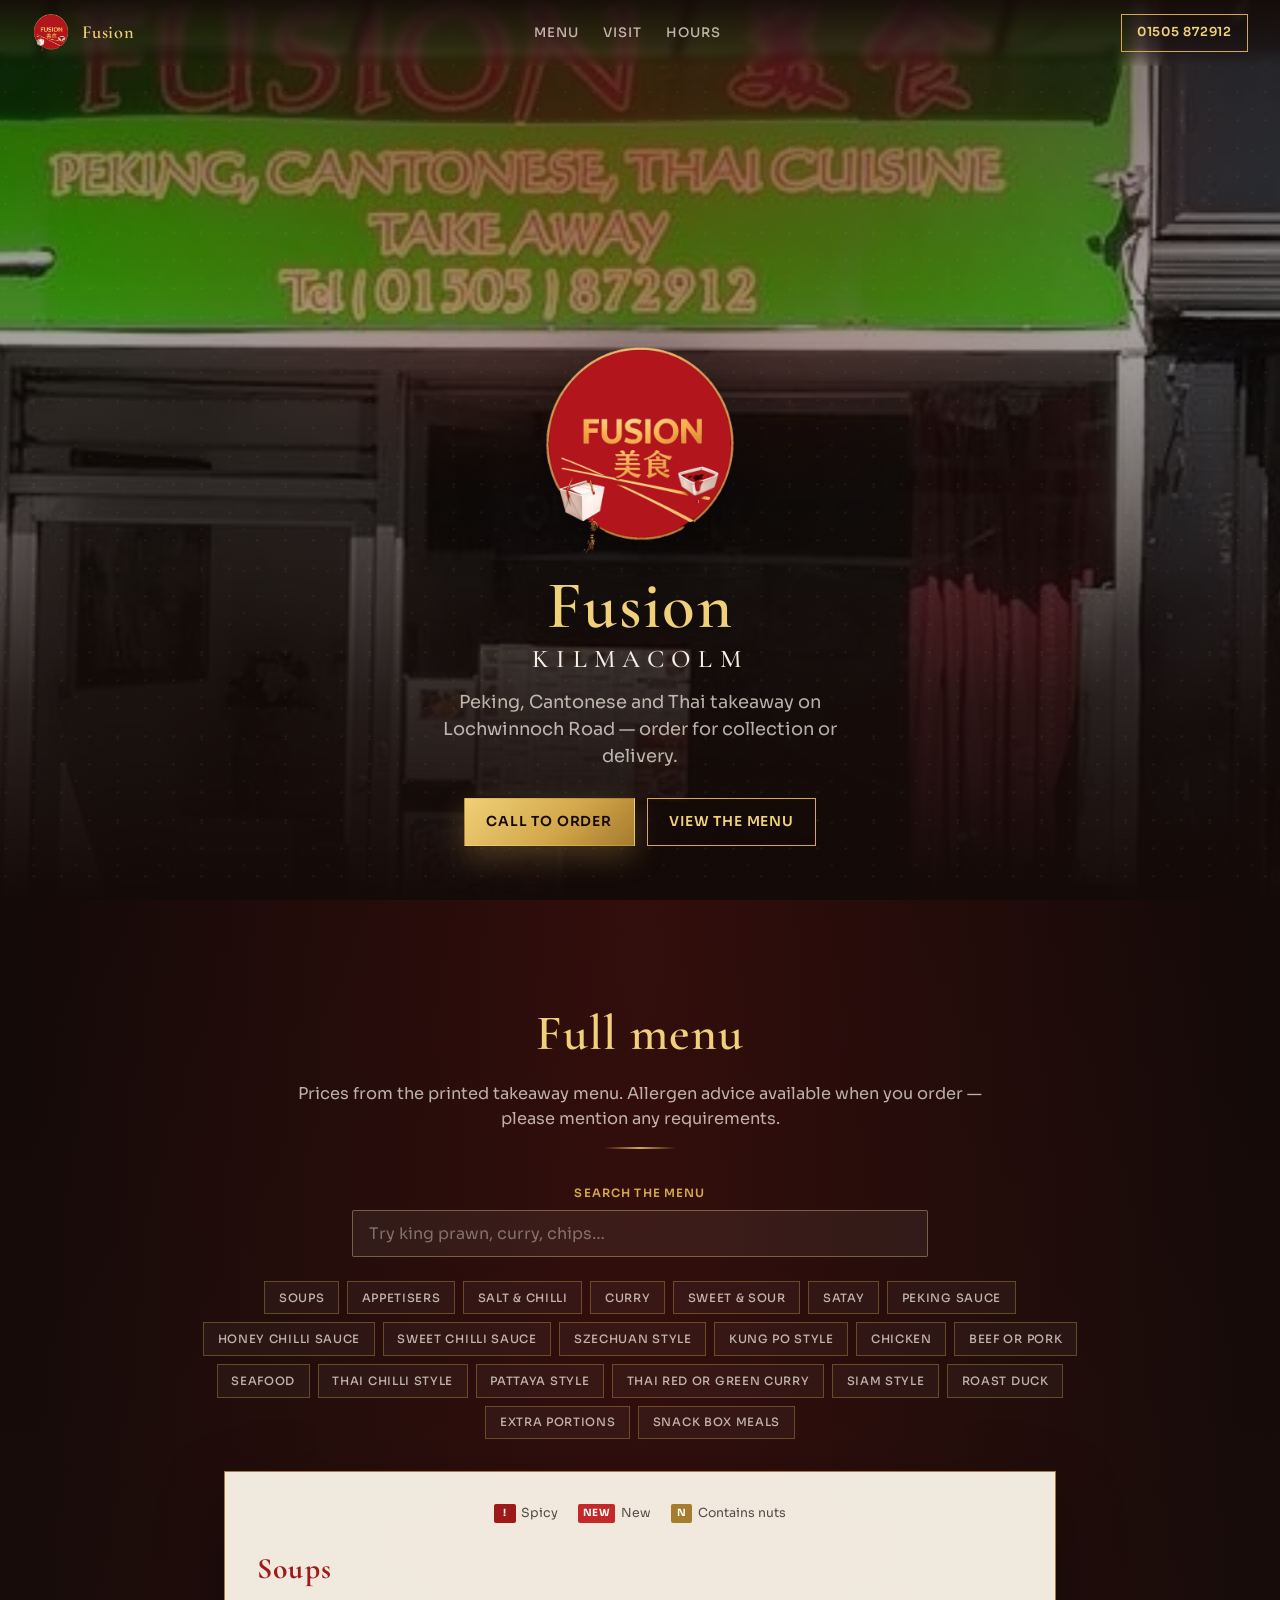
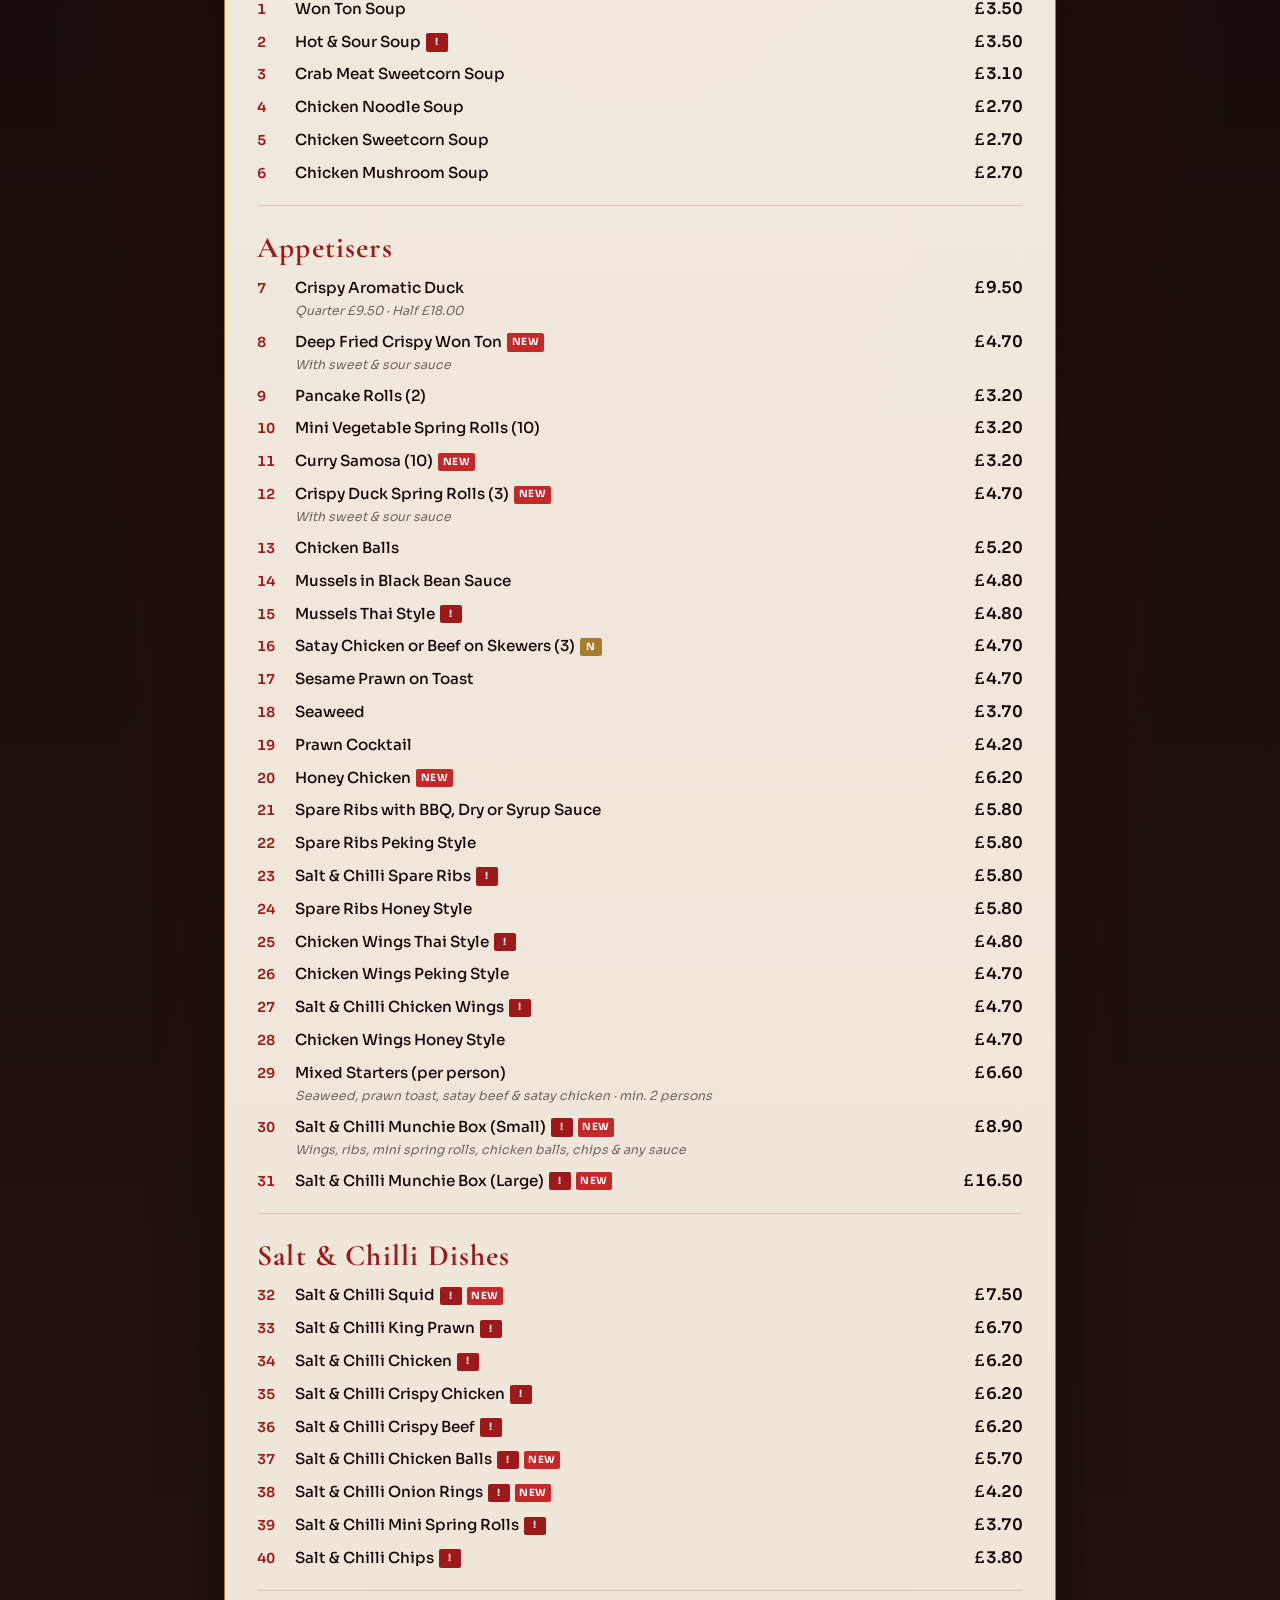
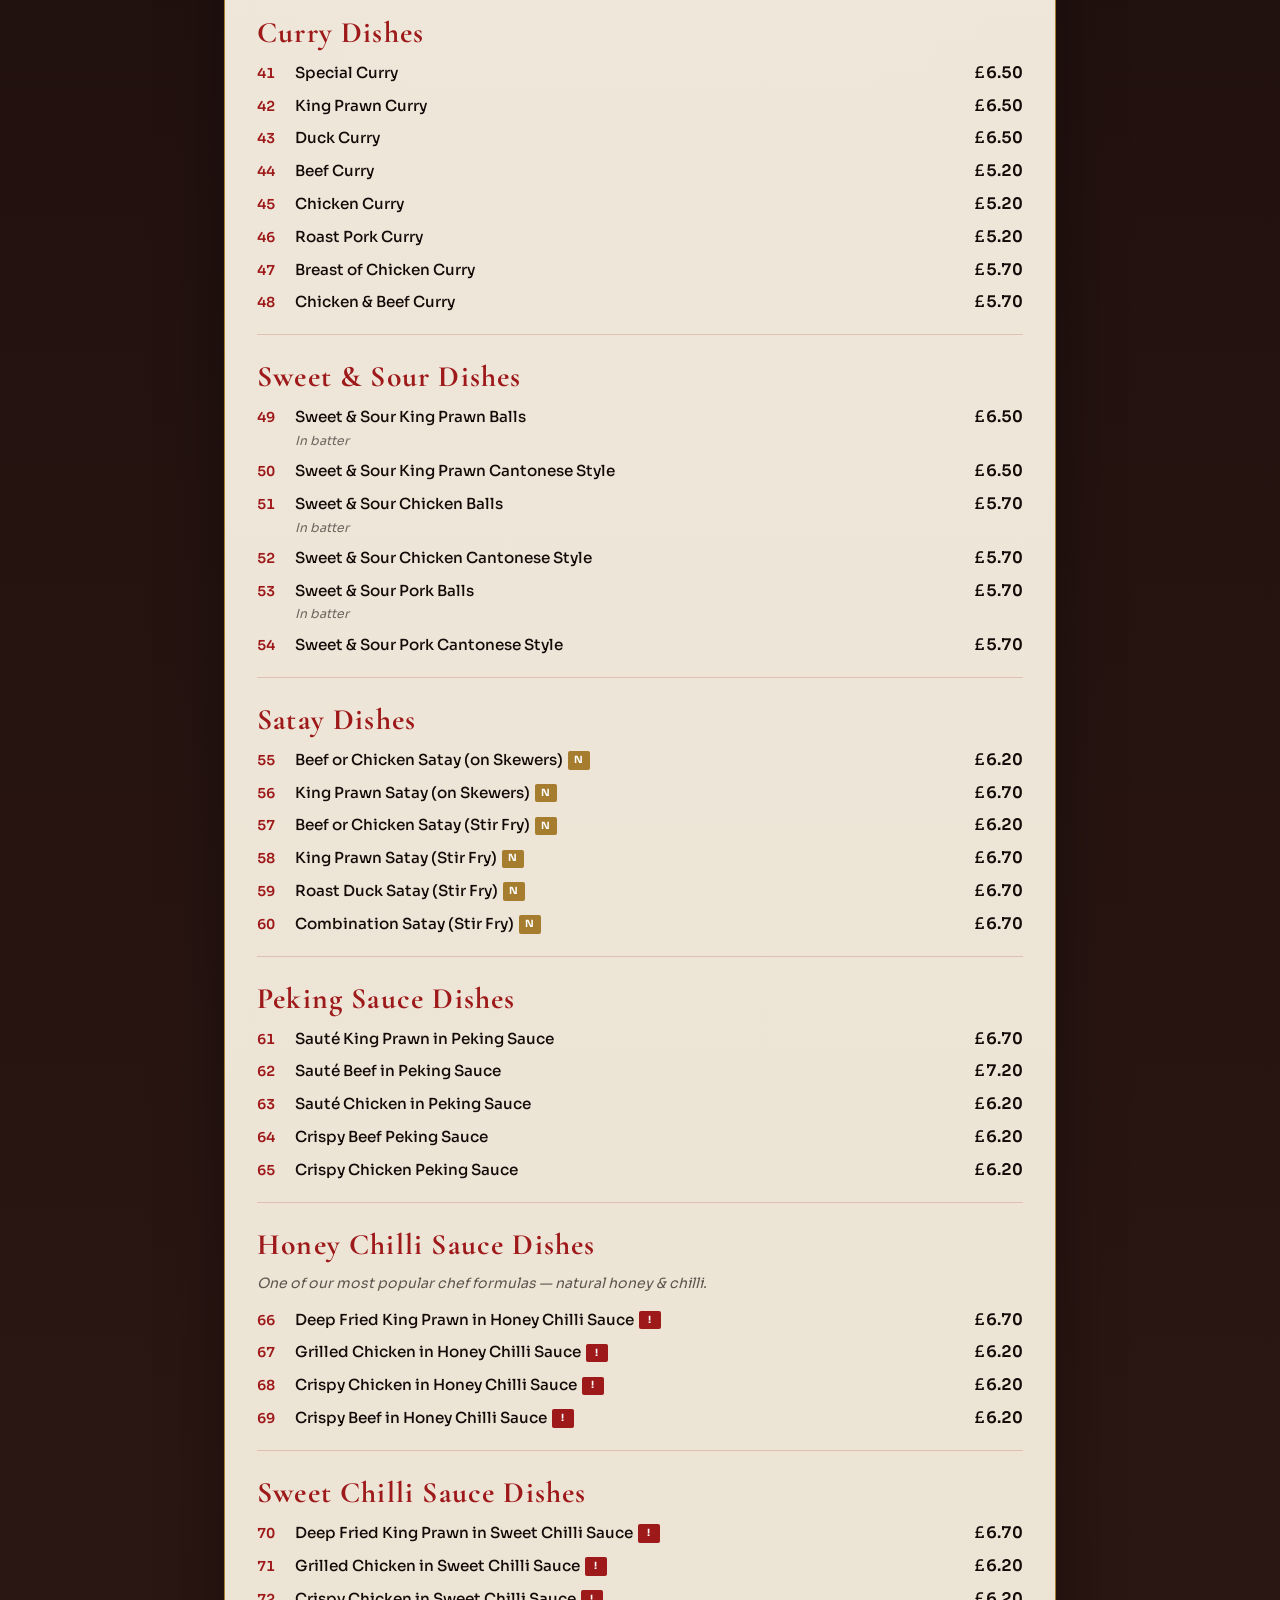
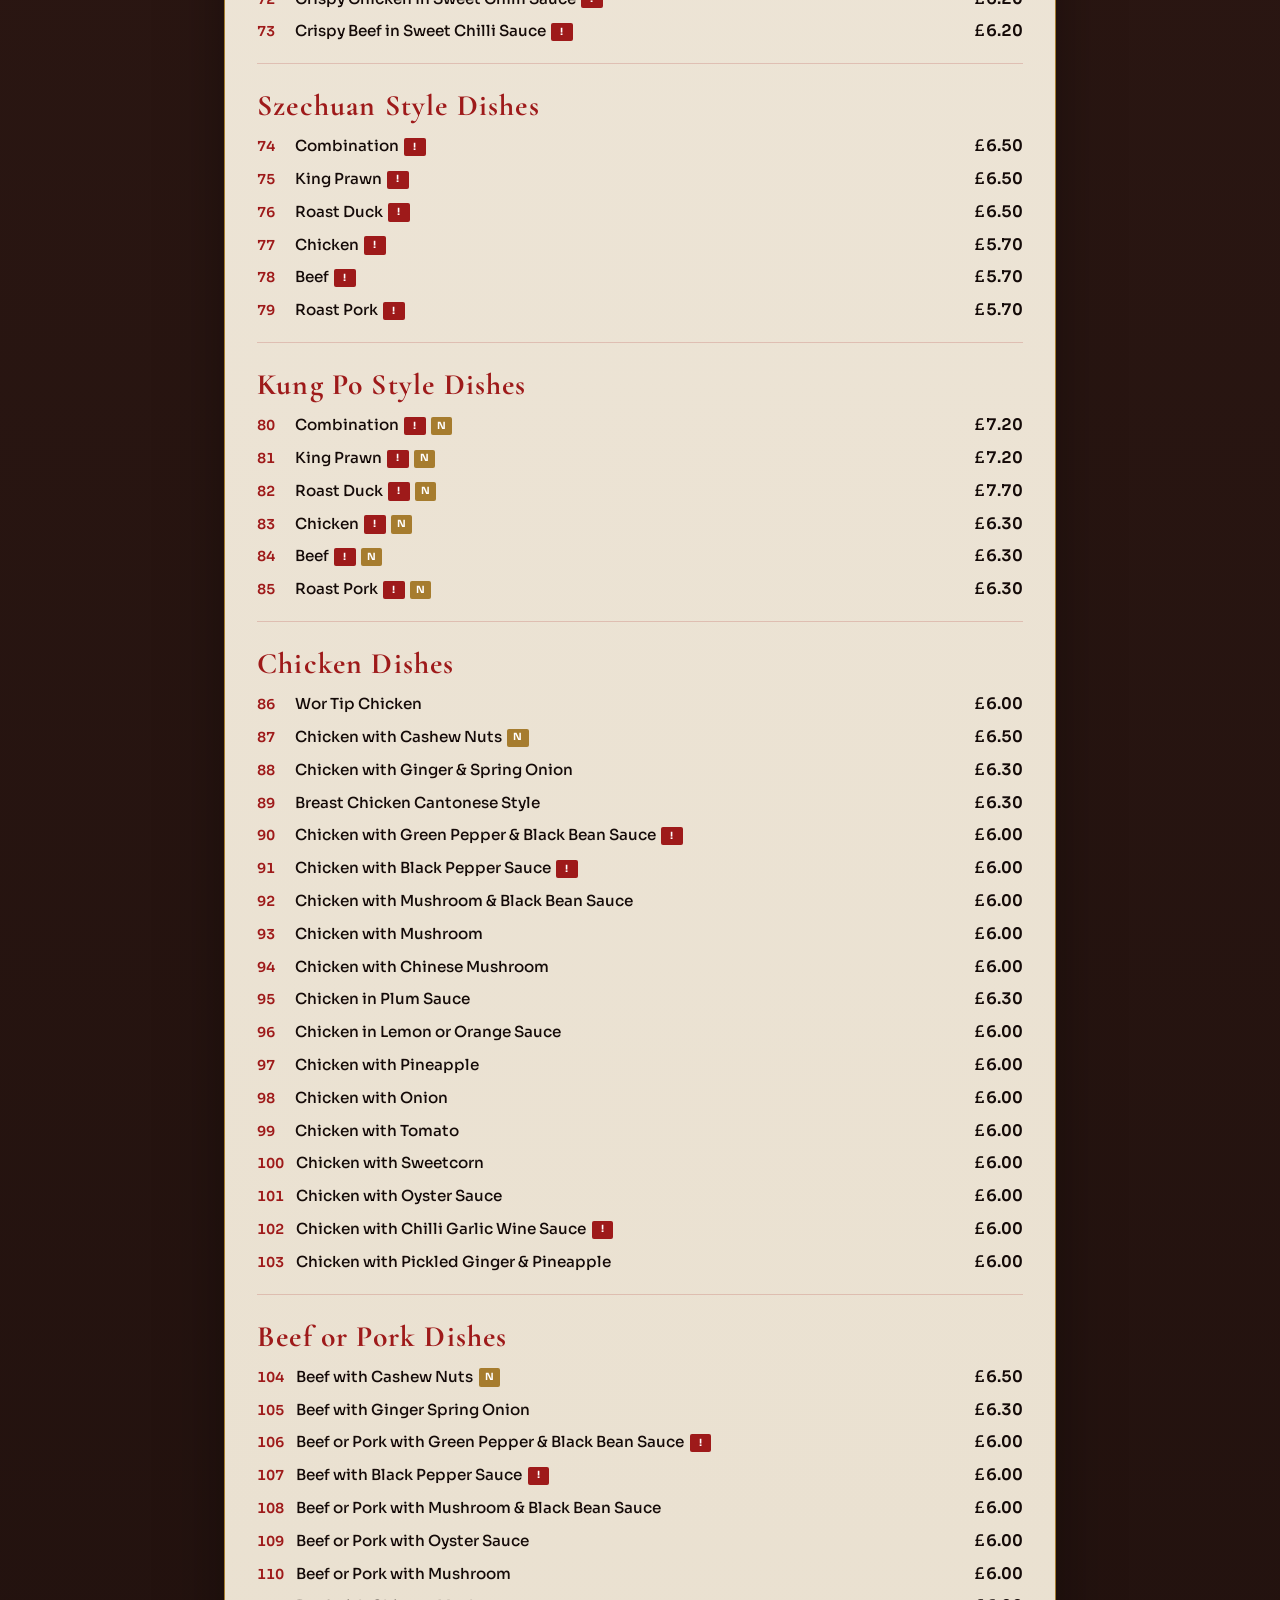
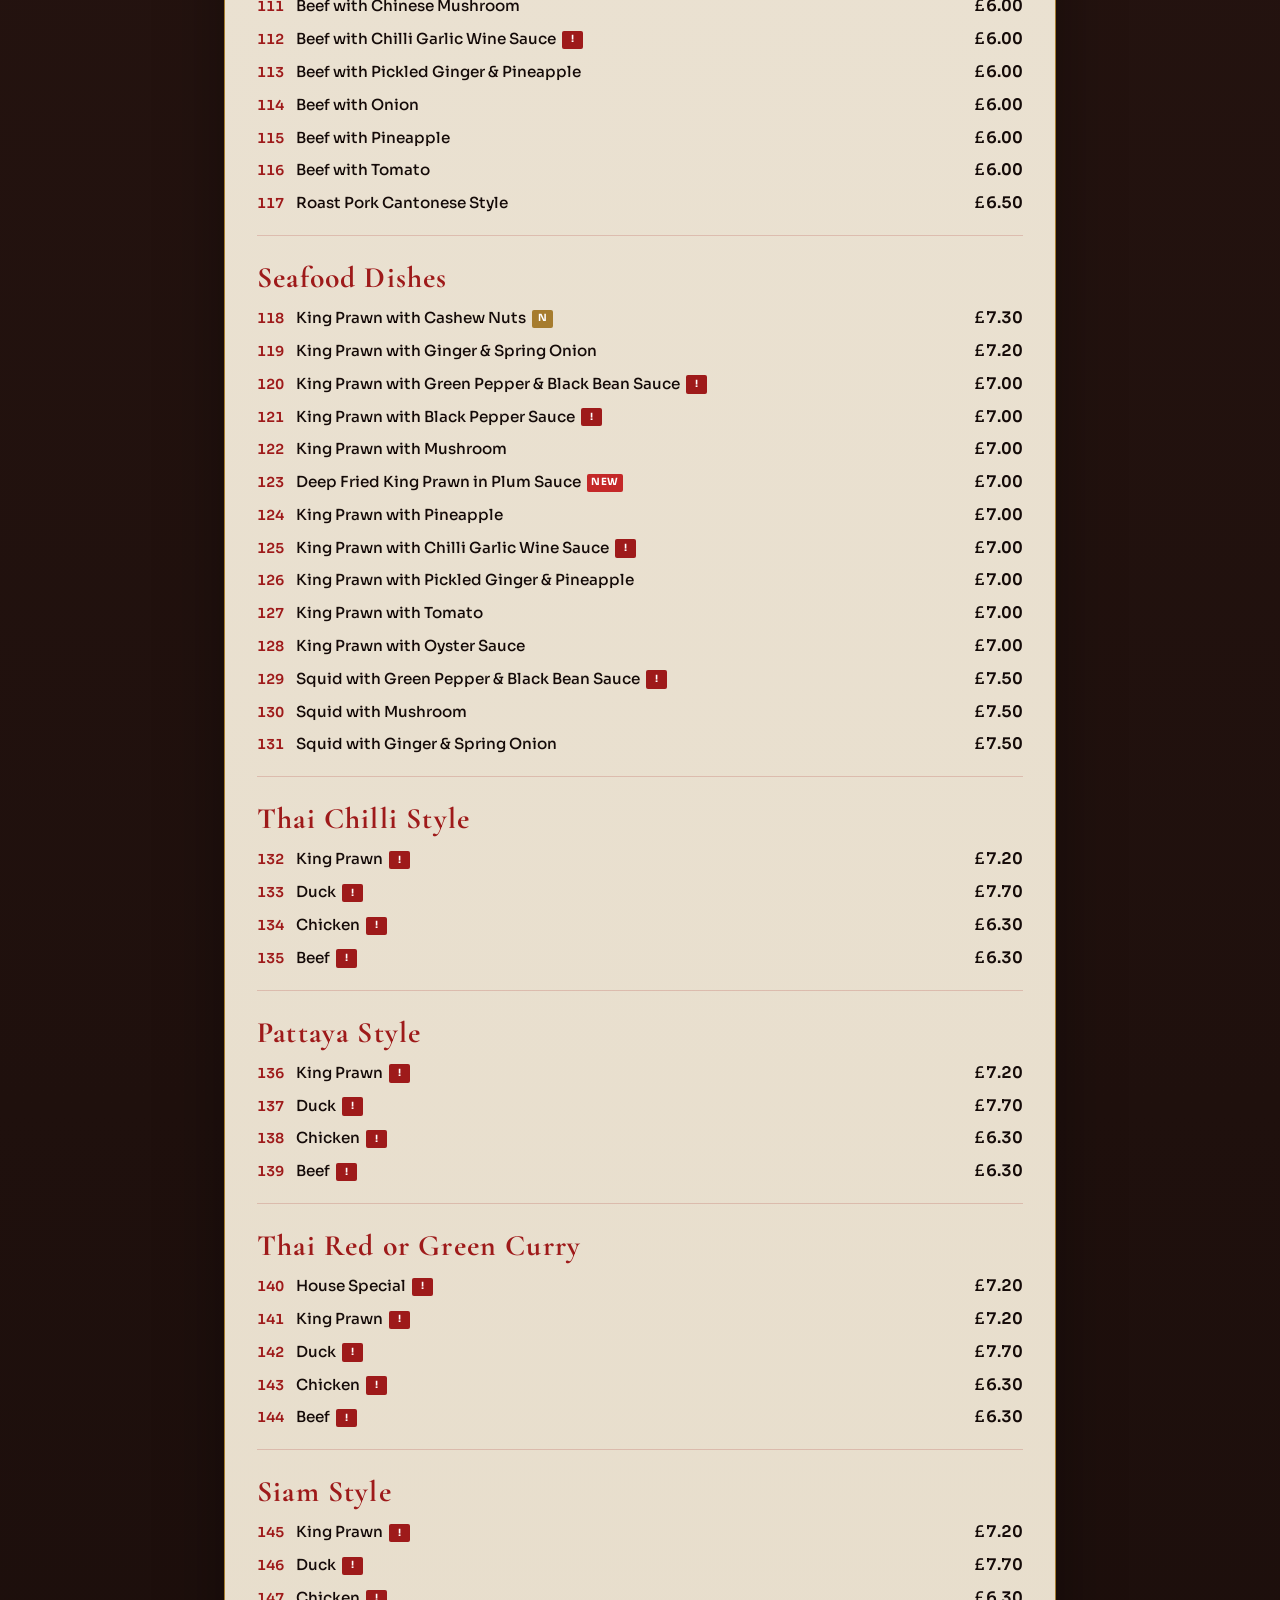
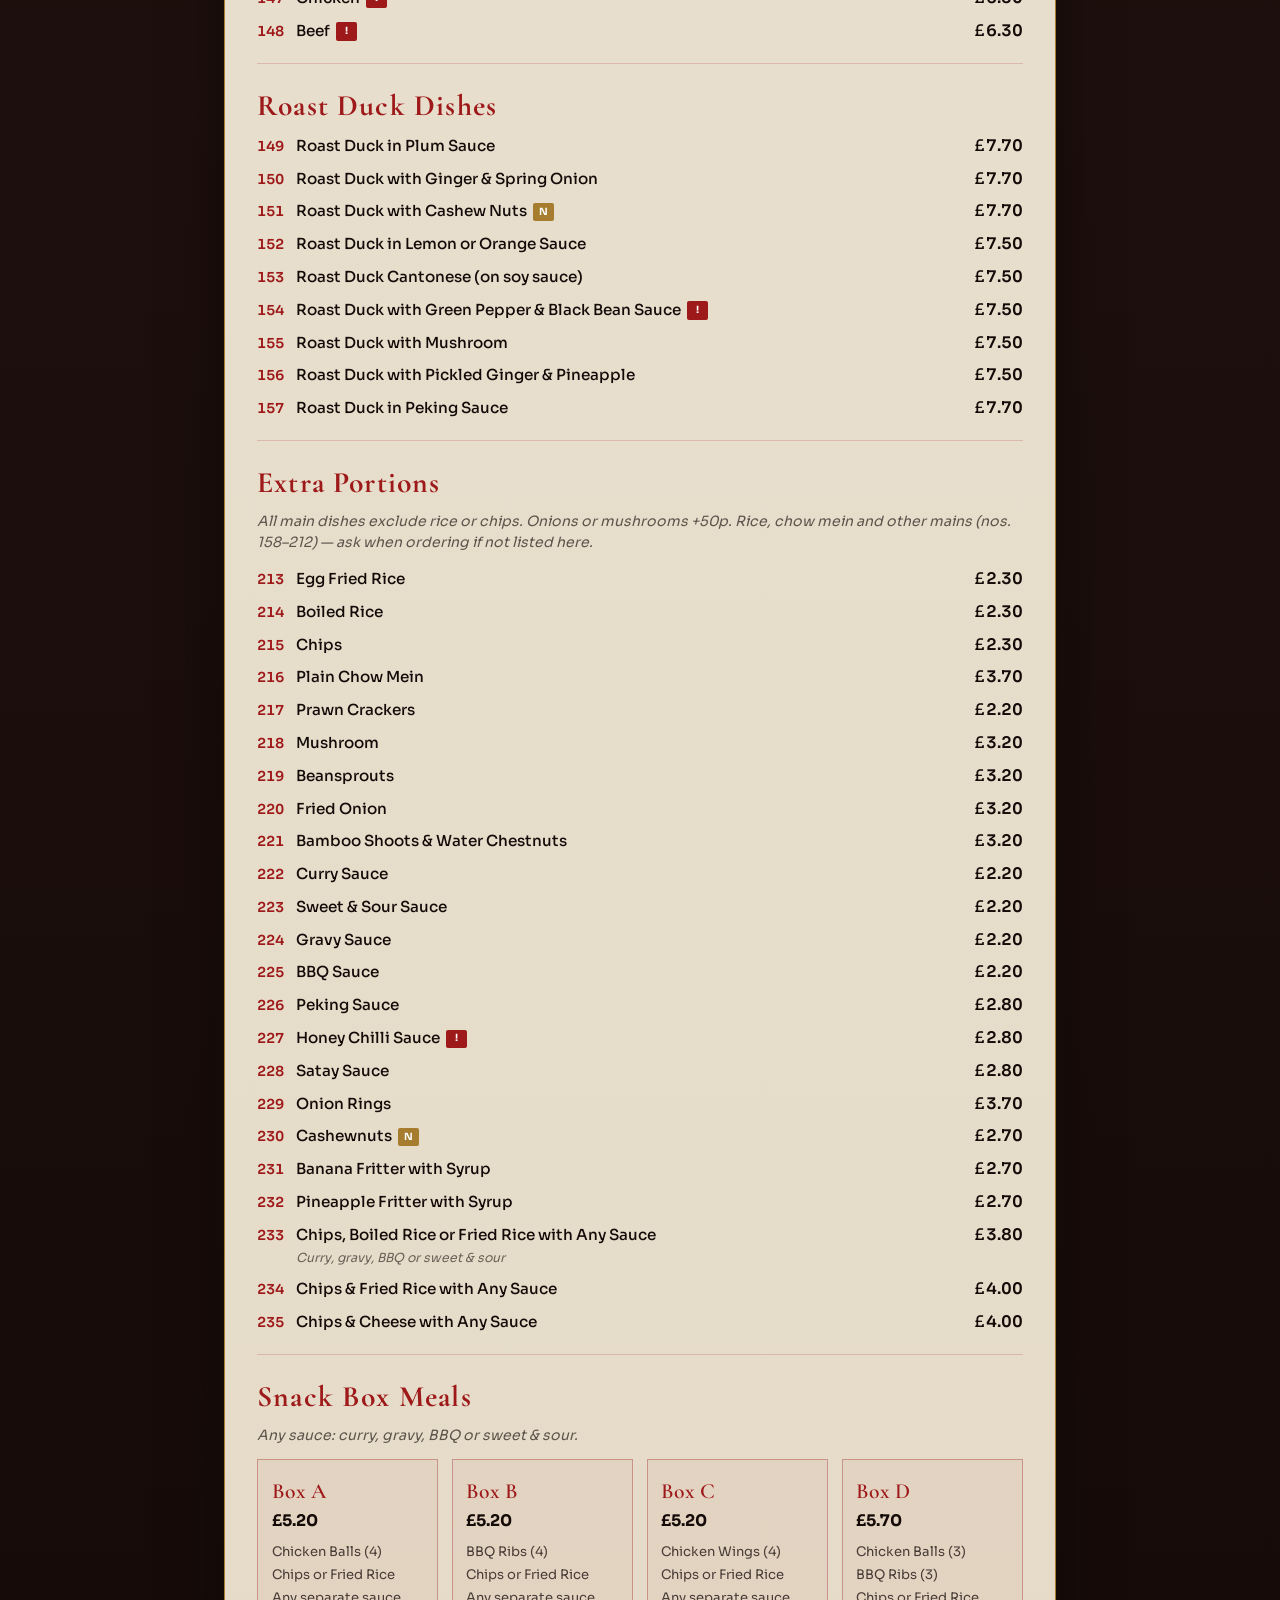
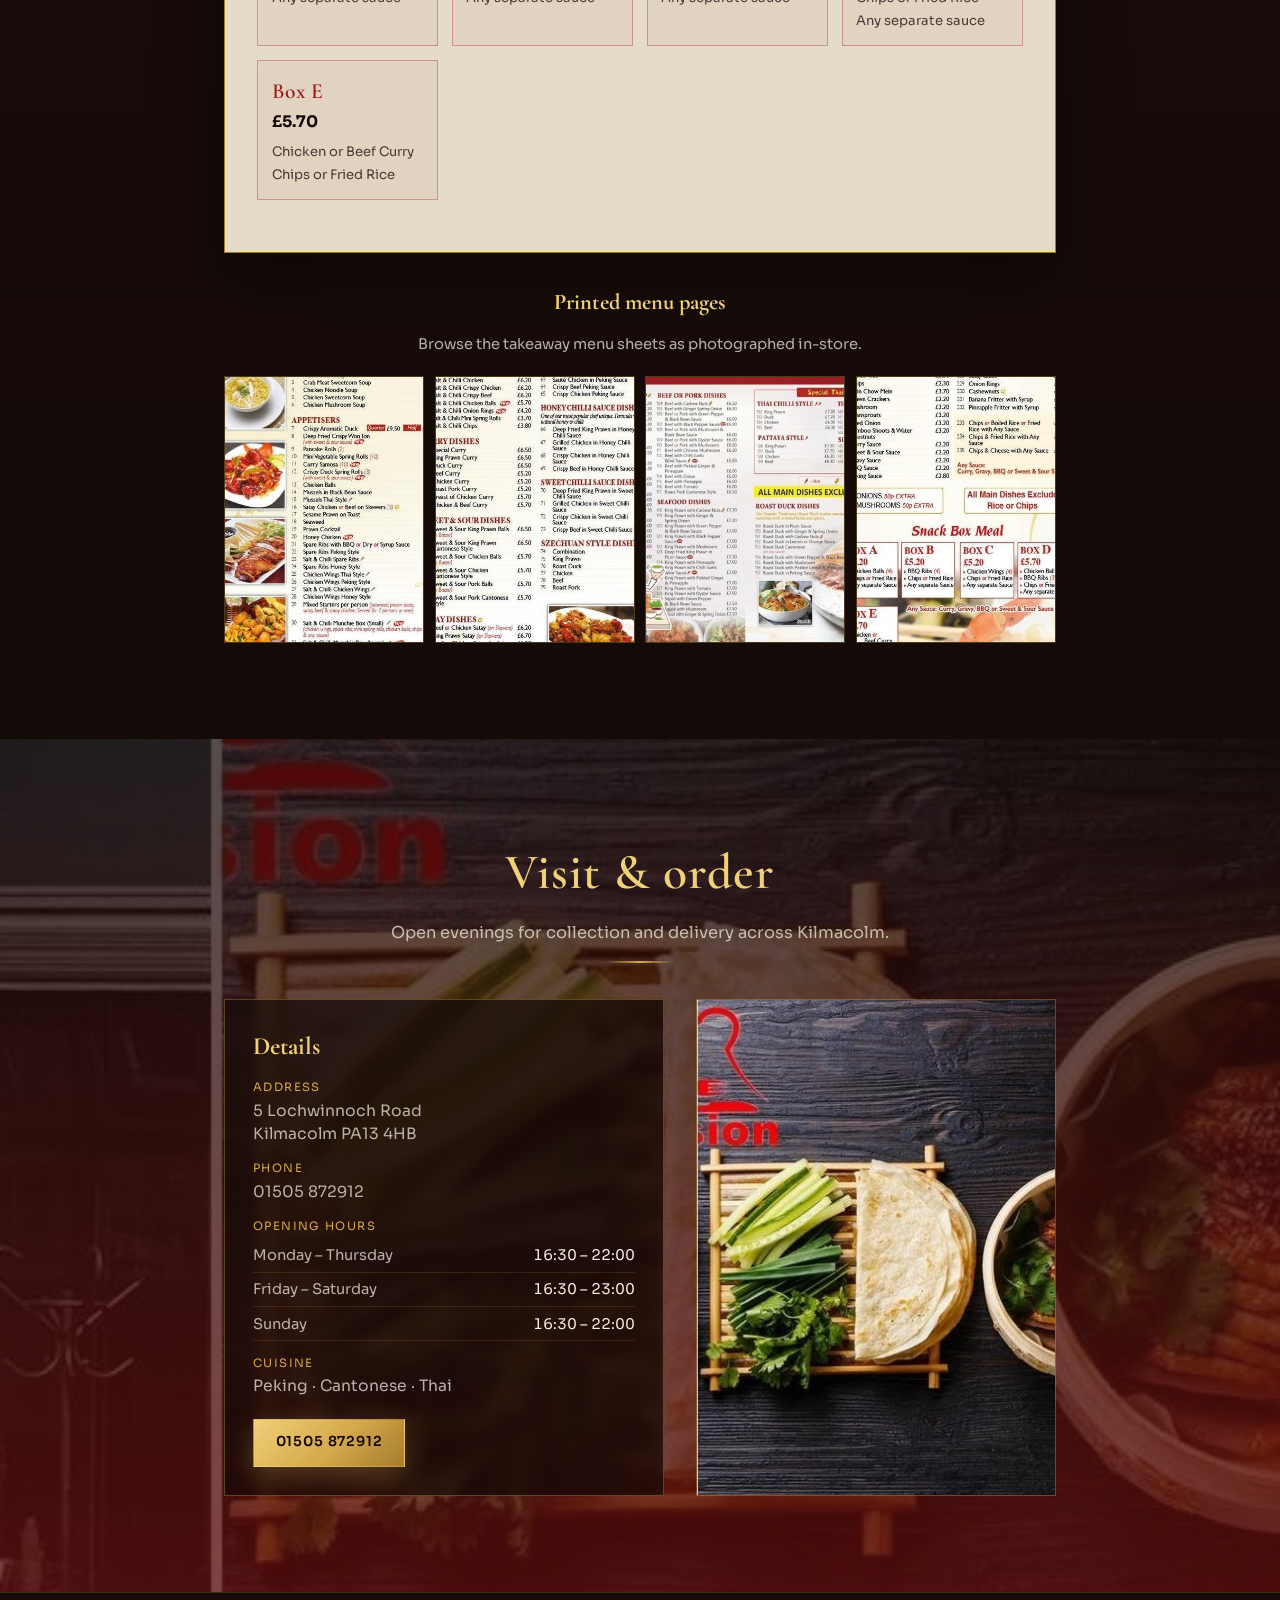
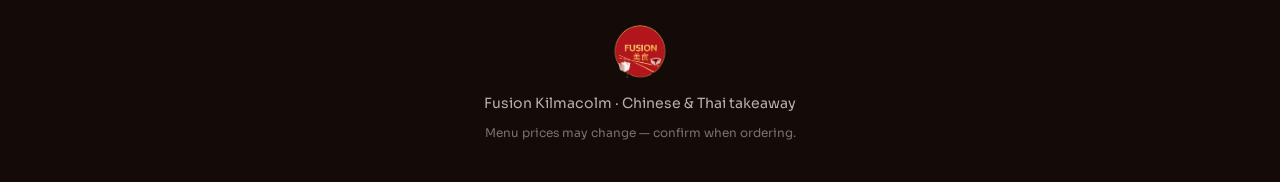
<file: index.html>
<!DOCTYPE html>
<html lang="en-GB">
<head>
  <meta charset="utf-8">
  <meta name="viewport" content="width=device-width, initial-scale=1">
  <title>Fusion Kilmacolm — Chinese &amp; Thai Takeaway</title>
  <meta name="description" content="Fusion Kilmacolm: Peking, Cantonese and Thai takeaway at 5 Lochwinnoch Road. Call 01505 872912 to order.">
  <link rel="icon" type="image/png" sizes="32x32" href="assets/favicon-32.png?v=logo2">
  <link rel="icon" type="image/png" href="assets/favicon.png?v=logo2">
  <link rel="apple-touch-icon" href="assets/apple-touch-icon.png?v=logo2">
  <meta property="og:title" content="Fusion Kilmacolm">
  <meta property="og:description" content="Peking, Cantonese and Thai cuisine takeaway in Kilmacolm.">
  <meta property="og:image" content="assets/fusion-logo.png?v=logo2">
  <link rel="preconnect" href="https://fonts.googleapis.com">
  <link rel="preconnect" href="https://fonts.gstatic.com" crossorigin>
  <link href="https://fonts.googleapis.com/css2?family=Cormorant+Garamond:wght@500;600;700&family=Sora:wght@400;500;600;700&display=swap" rel="stylesheet">
  <link rel="stylesheet" href="styles.css?v=clean3">
</head>
<body>
  <a class="skip" href="#menu">Skip to menu</a>

  <header class="topbar">
    <a class="topbar-brand" href="#top">
      <img src="assets/fusion-logo.png?v=logo2" width="38" height="38" alt="">
      <span>Fusion</span>
    </a>
    <nav aria-label="Primary">
      <a href="#menu">Menu</a>
      <a href="#visit">Visit</a>
      <a href="#hours">Hours</a>
    </nav>
    <a class="call-pill" href="tel:+441505872912">01505 872912</a>
  </header>

  <main id="top">
    <section class="hero" aria-label="Fusion Kilmacolm">
      <div class="hero-media" aria-hidden="true">
        <img src="assets/hero-storefront.jpg" alt="" width="933" height="1000">
      </div>
      <div class="hero-wash" aria-hidden="true"></div>
      <div class="hero-pattern" aria-hidden="true"></div>
      <div class="hero-inner">
        <img class="hero-logo" src="assets/fusion-logo.png?v=logo2" width="208" height="208" alt="Fusion">
        <h1>
          Fusion
          <em>Kilmacolm</em>
        </h1>
        <p class="hero-lede">
          Peking, Cantonese and Thai takeaway on Lochwinnoch Road — order for collection or delivery.
        </p>
        <div class="hero-actions">
          <a class="btn btn-gold" href="tel:+441505872912">Call to order</a>
          <a class="btn btn-ghost" href="#menu">View the menu</a>
        </div>
      </div>
    </section>

    <section class="section menu-section" id="menu">
      <div class="section-head">
        <h2>Full menu</h2>
        <p>Prices from the printed takeaway menu. Allergen advice available when you order — please mention any requirements.</p>
        <div class="section-rule" aria-hidden="true"></div>
      </div>

      <div class="menu-search" role="search">
        <label class="menu-search__label" for="menuSearch">Search the menu</label>
        <div class="menu-search__row">
          <input
            id="menuSearch"
            class="menu-search__input"
            type="search"
            placeholder="Try king prawn, curry, chips…"
            autocomplete="off"
            spellcheck="true"
            enterkeyhint="search"
          >
          <button type="button" id="menuSearchClear" class="menu-search__clear" hidden>Clear</button>
        </div>
        <p id="menuSearchStatus" class="menu-search__status" hidden></p>
      </div>

      <div class="menu-nav" id="menuNav" role="tablist" aria-label="Menu categories"></div>

      <div class="menu-board">
        <div class="menu-legend" aria-label="Menu key">
          <span><span class="tag tag-spicy" aria-hidden="true">!</span> Spicy</span>
          <span><span class="tag tag-new" aria-hidden="true">New</span> New</span>
          <span><span class="tag tag-nuts" aria-hidden="true">N</span> Contains nuts</span>
        </div>
        <div id="menuRoot"></div>
      </div>

      <div class="menu-photos">
        <h3>Printed menu pages</h3>
        <p>Browse the takeaway menu sheets as photographed in-store.</p>
        <div class="photo-row">
          <a href="assets/menu-soups-starters.jpg" target="_blank" rel="noopener">
            <img src="assets/menu-soups-starters.jpg" alt="Soups and appetisers menu page" width="466" height="500" loading="lazy">
          </a>
          <a href="assets/menu-specials.jpg" target="_blank" rel="noopener">
            <img src="assets/menu-specials.jpg" alt="Salt and chilli, curry and specialty dishes menu page" width="467" height="500" loading="lazy">
          </a>
          <a href="assets/menu-mains.jpg" target="_blank" rel="noopener">
            <img src="assets/menu-mains.jpg" alt="Chicken, beef, seafood, Thai and duck mains menu page" width="549" height="400" loading="lazy">
          </a>
          <a href="assets/menu-extras.jpg" target="_blank" rel="noopener">
            <img src="assets/menu-extras.jpg" alt="Extra portions and snack box meals menu page" width="467" height="500" loading="lazy">
          </a>
        </div>
      </div>
    </section>

    <section class="section visit-section" id="visit">
      <div class="section-head">
        <h2>Visit &amp; order</h2>
        <p>Open evenings for collection and delivery across Kilmacolm.</p>
        <div class="section-rule" aria-hidden="true"></div>
      </div>

      <div class="visit-grid">
        <div class="visit-card" id="hours">
          <h3>Details</h3>
          <dl>
            <div>
              <dt>Address</dt>
              <dd>5 Lochwinnoch Road<br>Kilmacolm PA13 4HB</dd>
            </div>
            <div>
              <dt>Phone</dt>
              <dd><a href="tel:+441505872912">01505 872912</a></dd>
            </div>
            <div>
              <dt>Opening hours</dt>
              <dd>
                <table class="hours-table">
                  <tbody>
                    <tr><td>Monday – Thursday</td><td>16:30 – 22:00</td></tr>
                    <tr><td>Friday – Saturday</td><td>16:30 – 23:00</td></tr>
                    <tr><td>Sunday</td><td>16:30 – 22:00</td></tr>
                  </tbody>
                </table>
              </dd>
            </div>
            <div>
              <dt>Cuisine</dt>
              <dd>Peking · Cantonese · Thai</dd>
            </div>
          </dl>
          <p style="margin-top:1.25rem">
            <a class="btn btn-gold" href="tel:+441505872912">01505 872912</a>
          </p>
        </div>
        <div class="visit-media">
          <img src="assets/dish-duck.jpg" alt="Crispy roast duck with pancakes, cucumber and spring onion" width="411" height="500" loading="lazy">
        </div>
      </div>
    </section>
  </main>

  <footer class="site-footer">
    <img src="assets/fusion-logo.png?v=logo2" width="56" height="56" alt="">
    <p>Fusion Kilmacolm · Chinese &amp; Thai takeaway</p>
    <p class="fine">Menu prices may change — confirm when ordering.</p>
  </footer>

  <script src="menu-data.js"></script>
  <script src="menu.js?v=search7"></script>
</body>
</html>
</file>
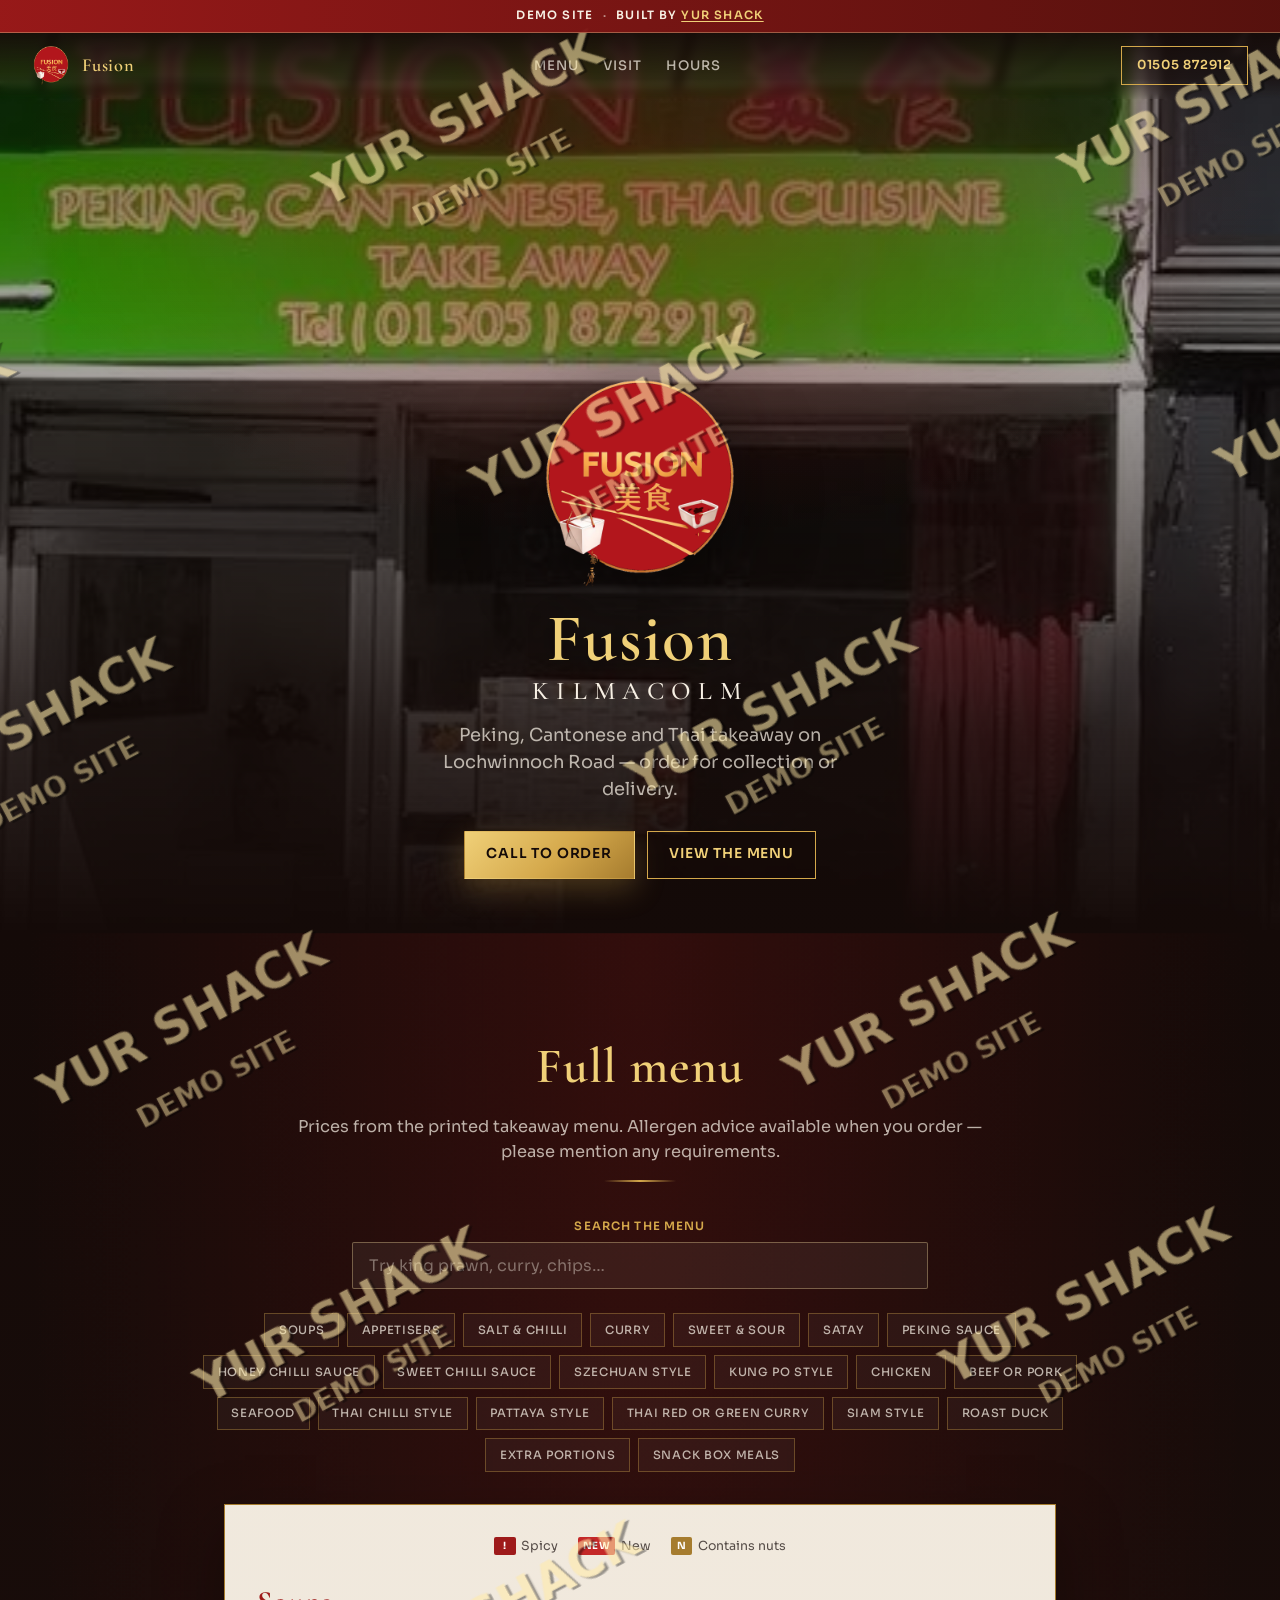
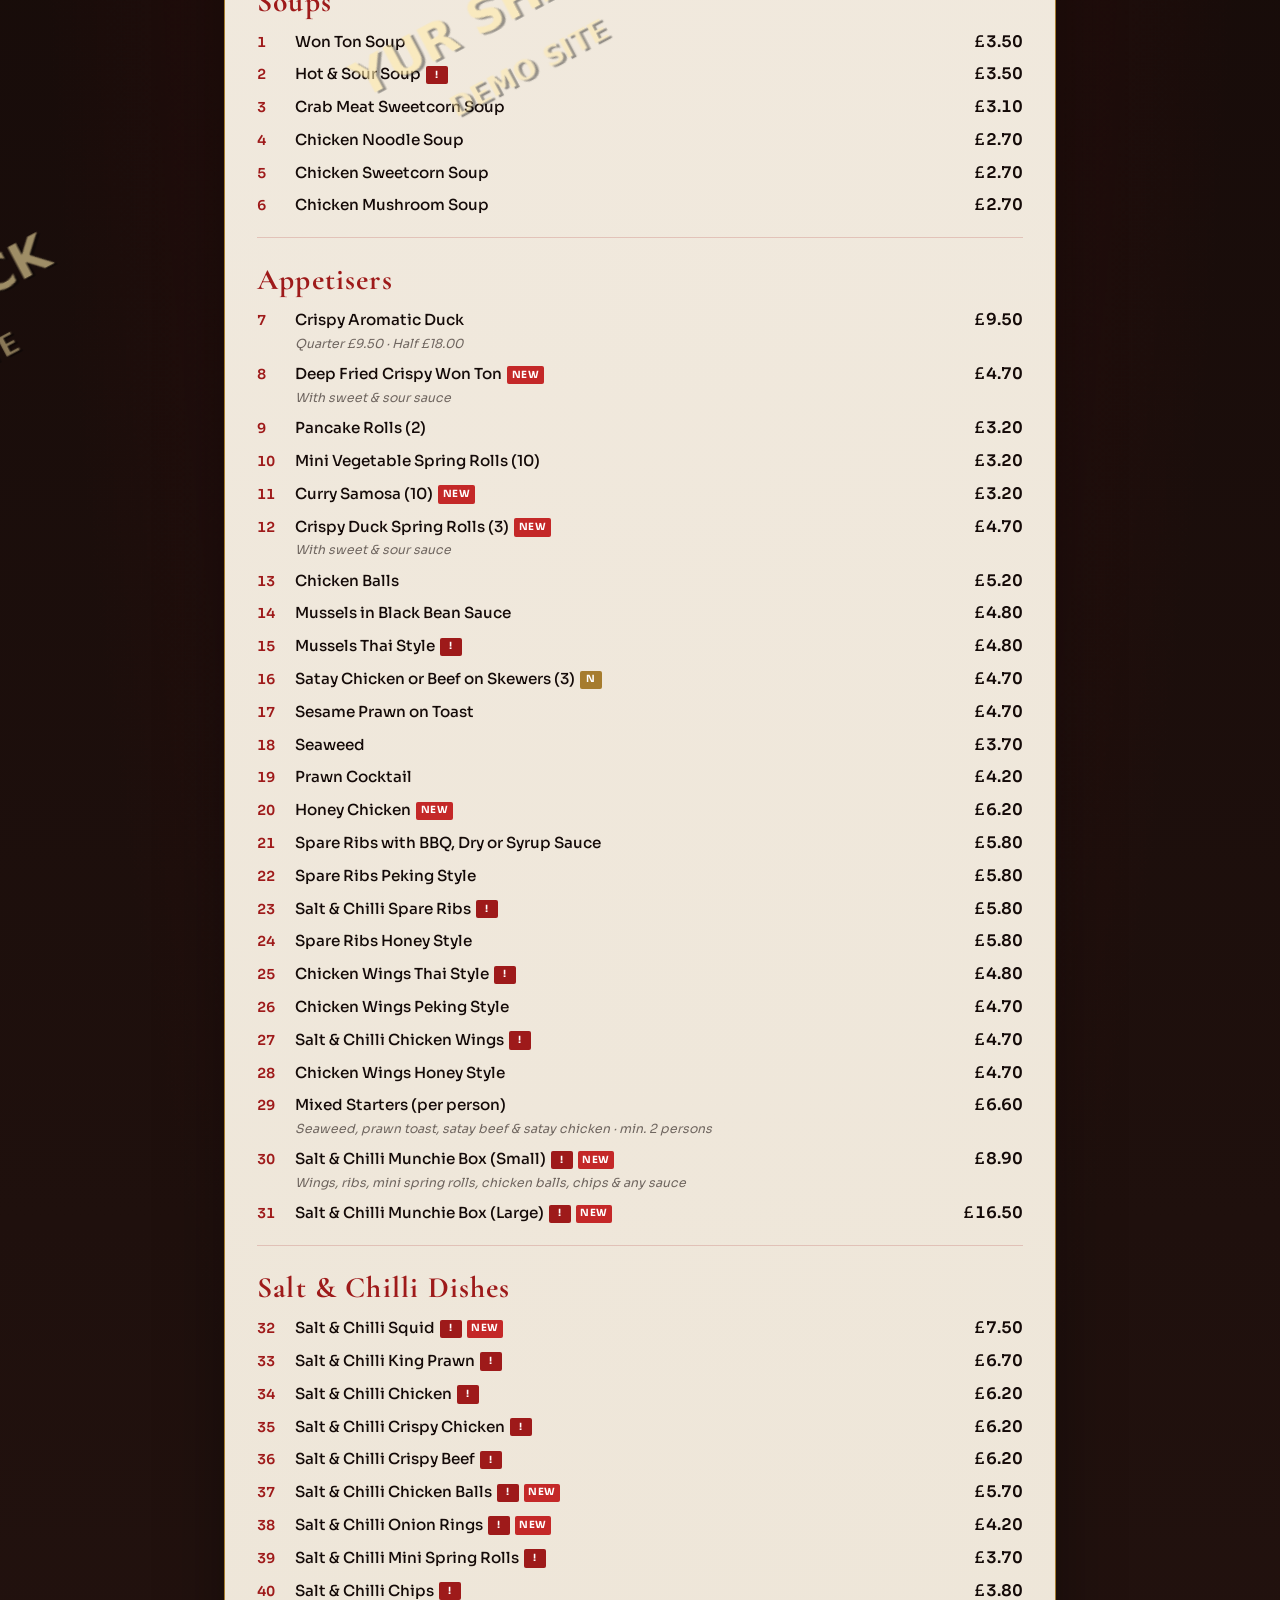
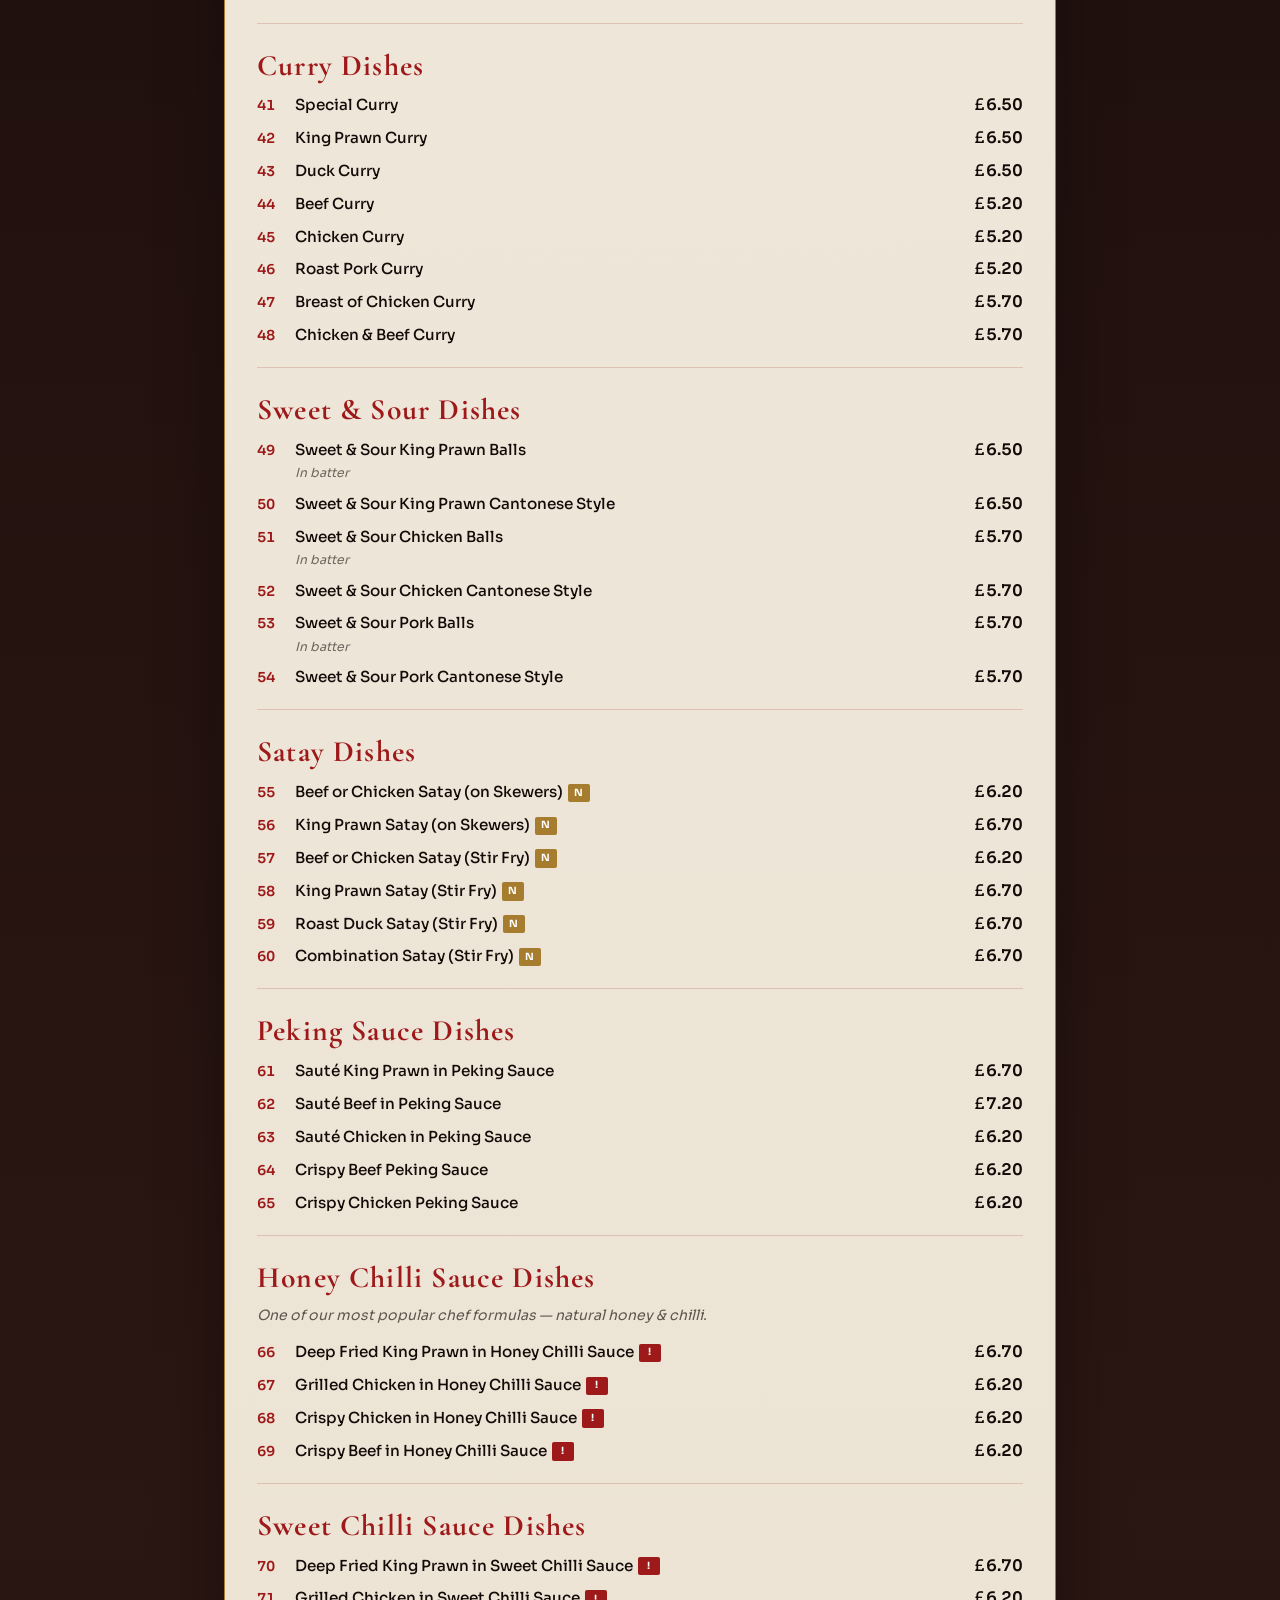
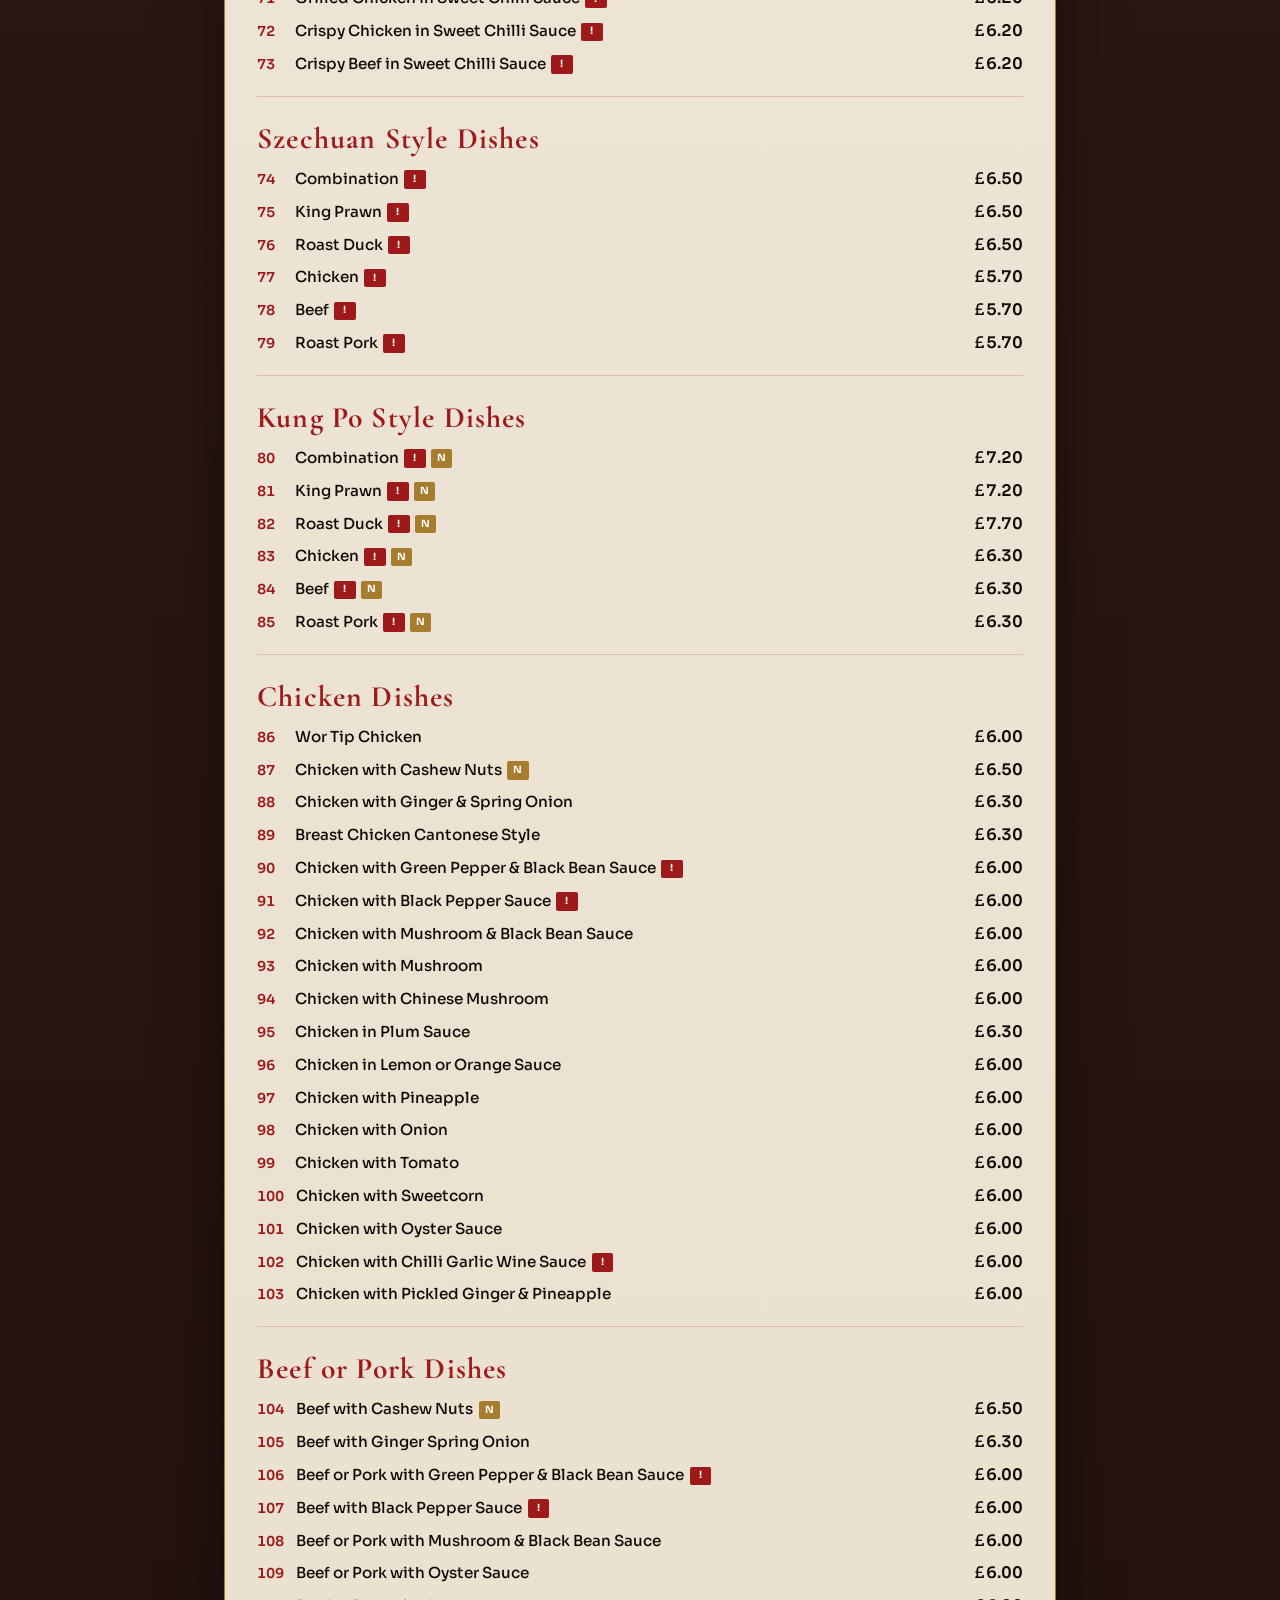
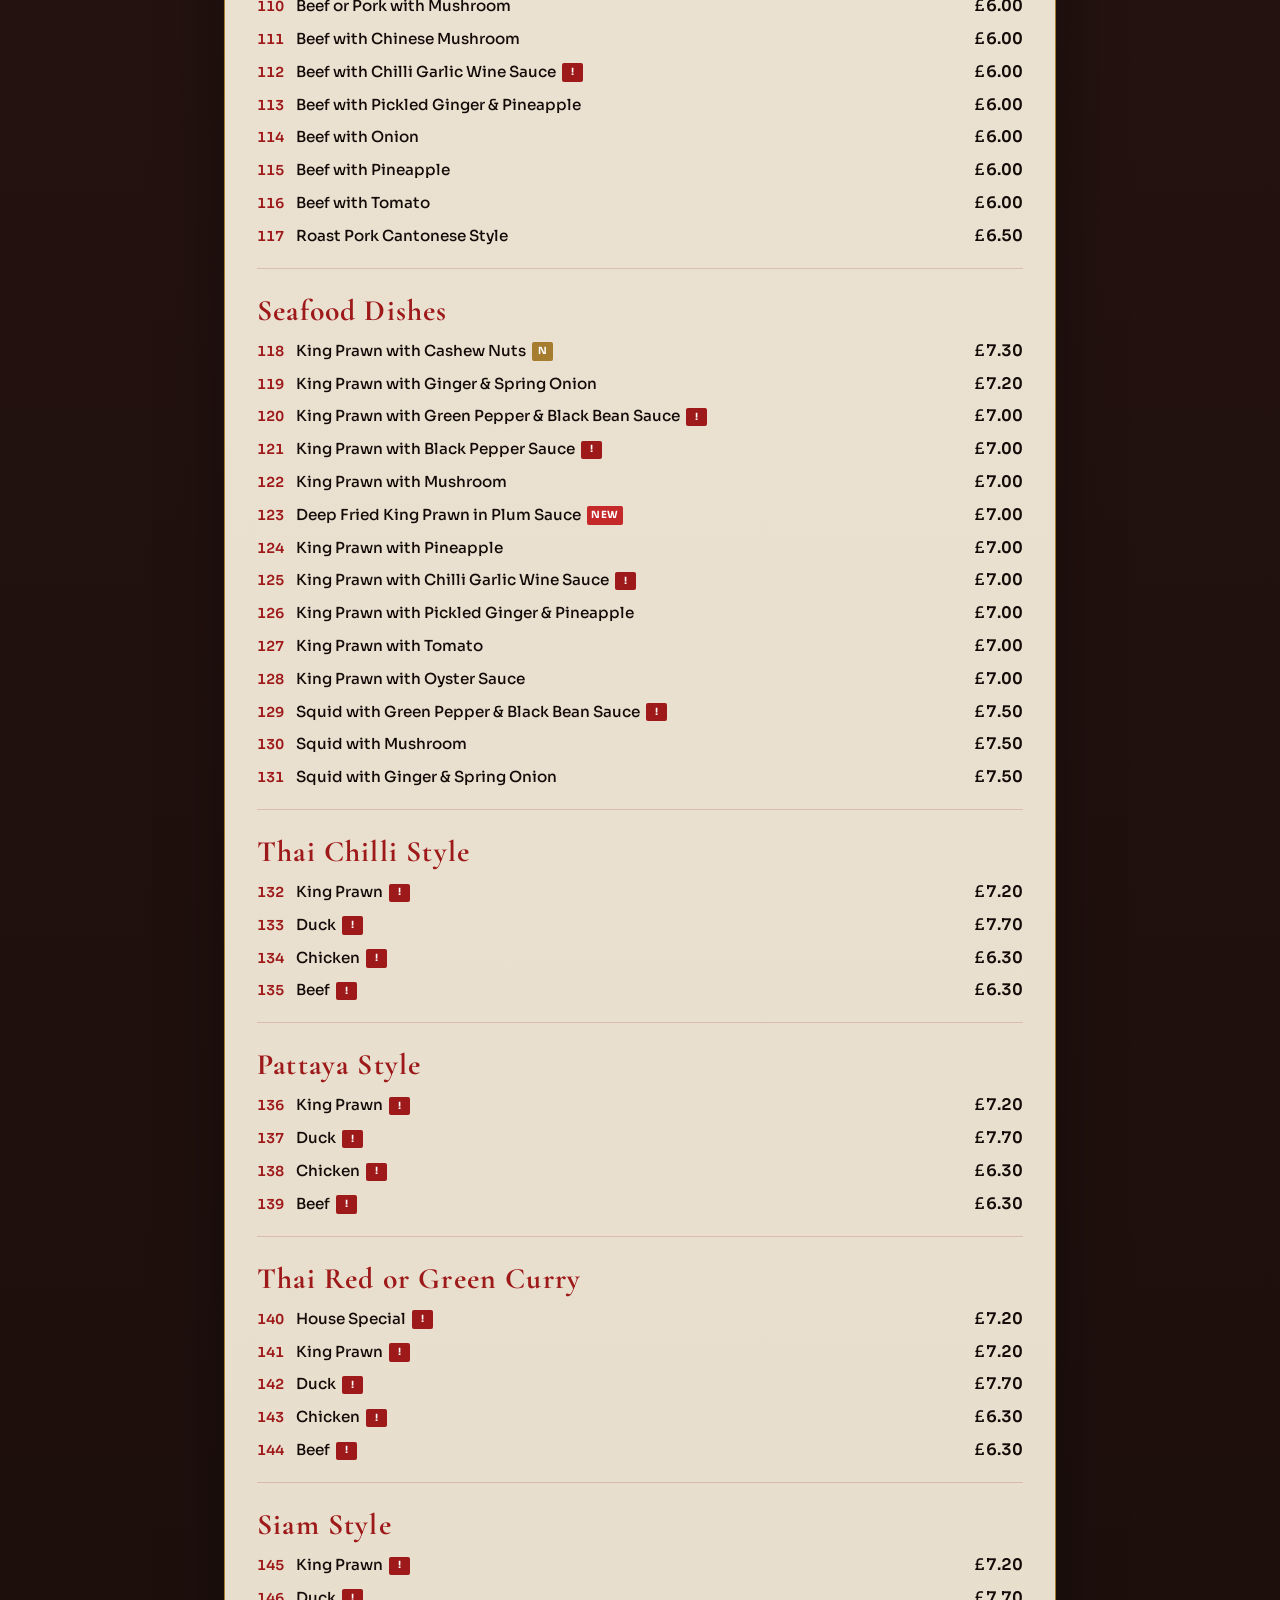
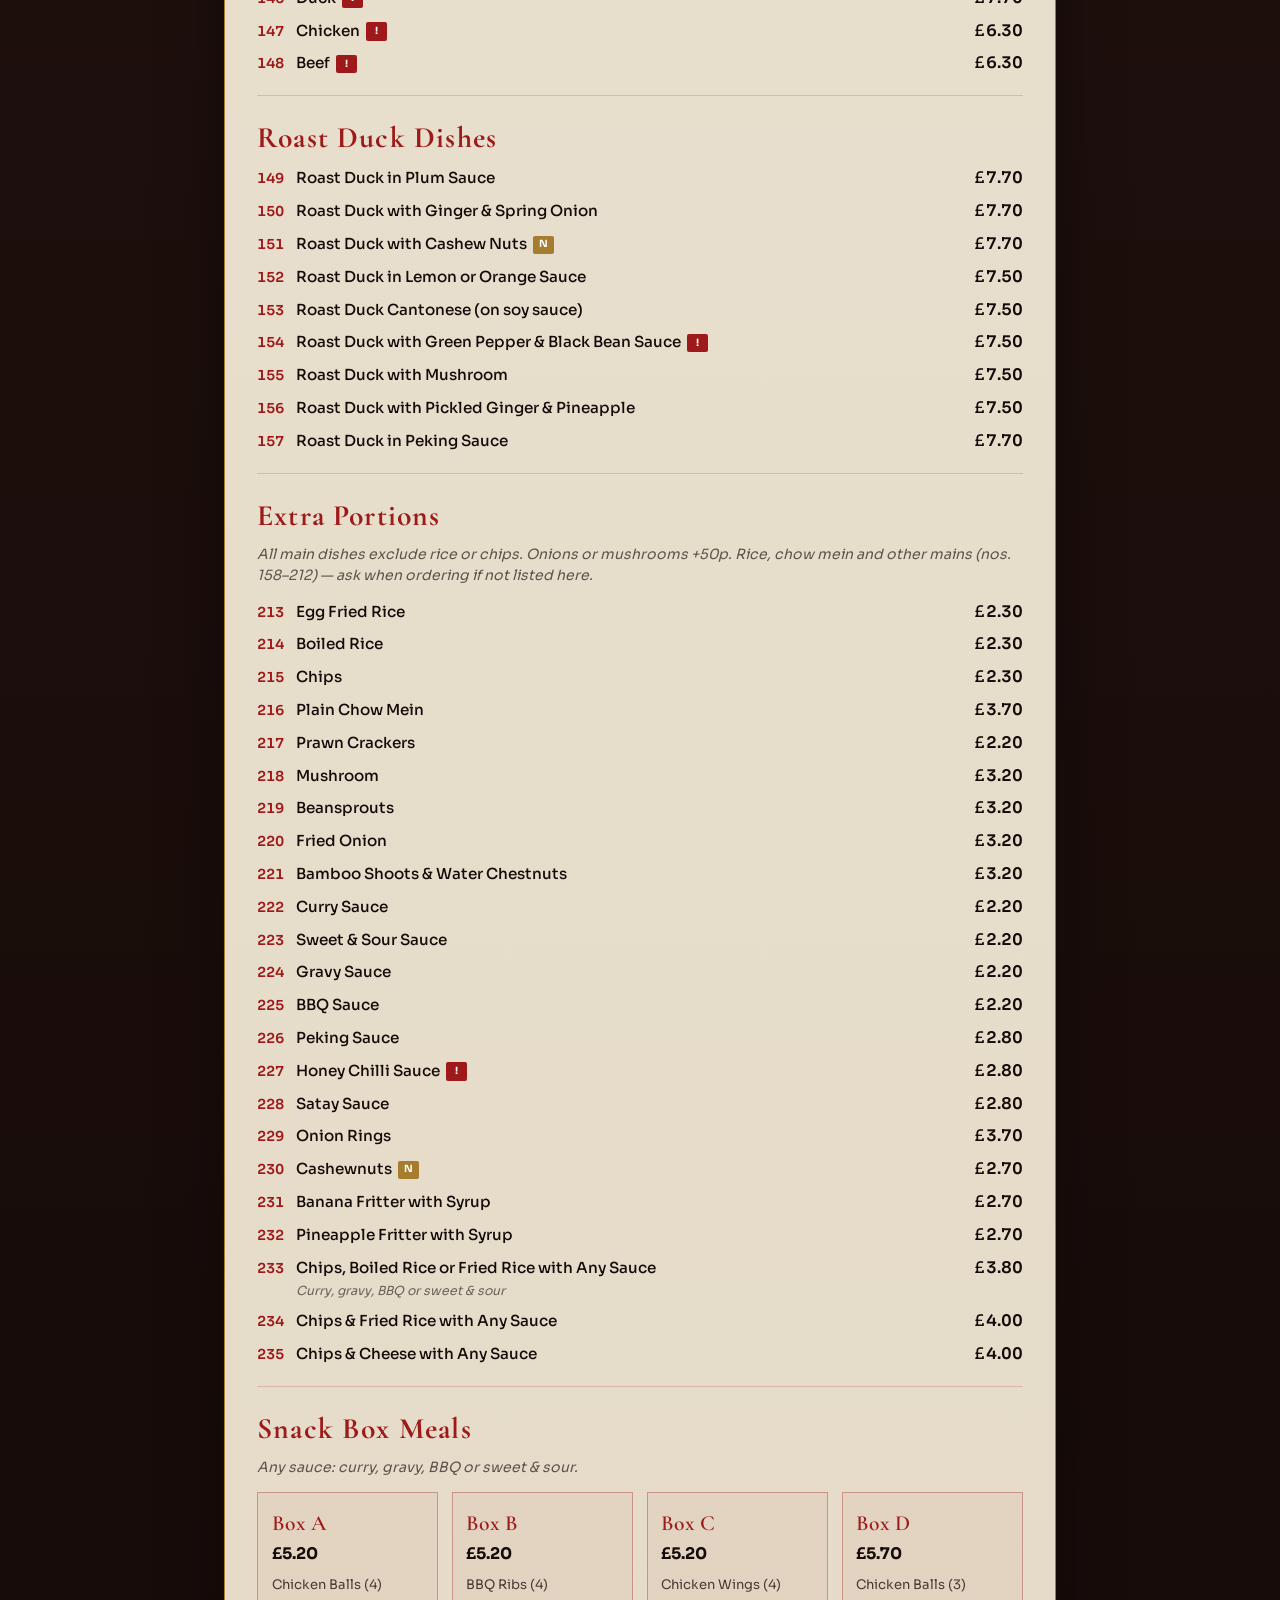
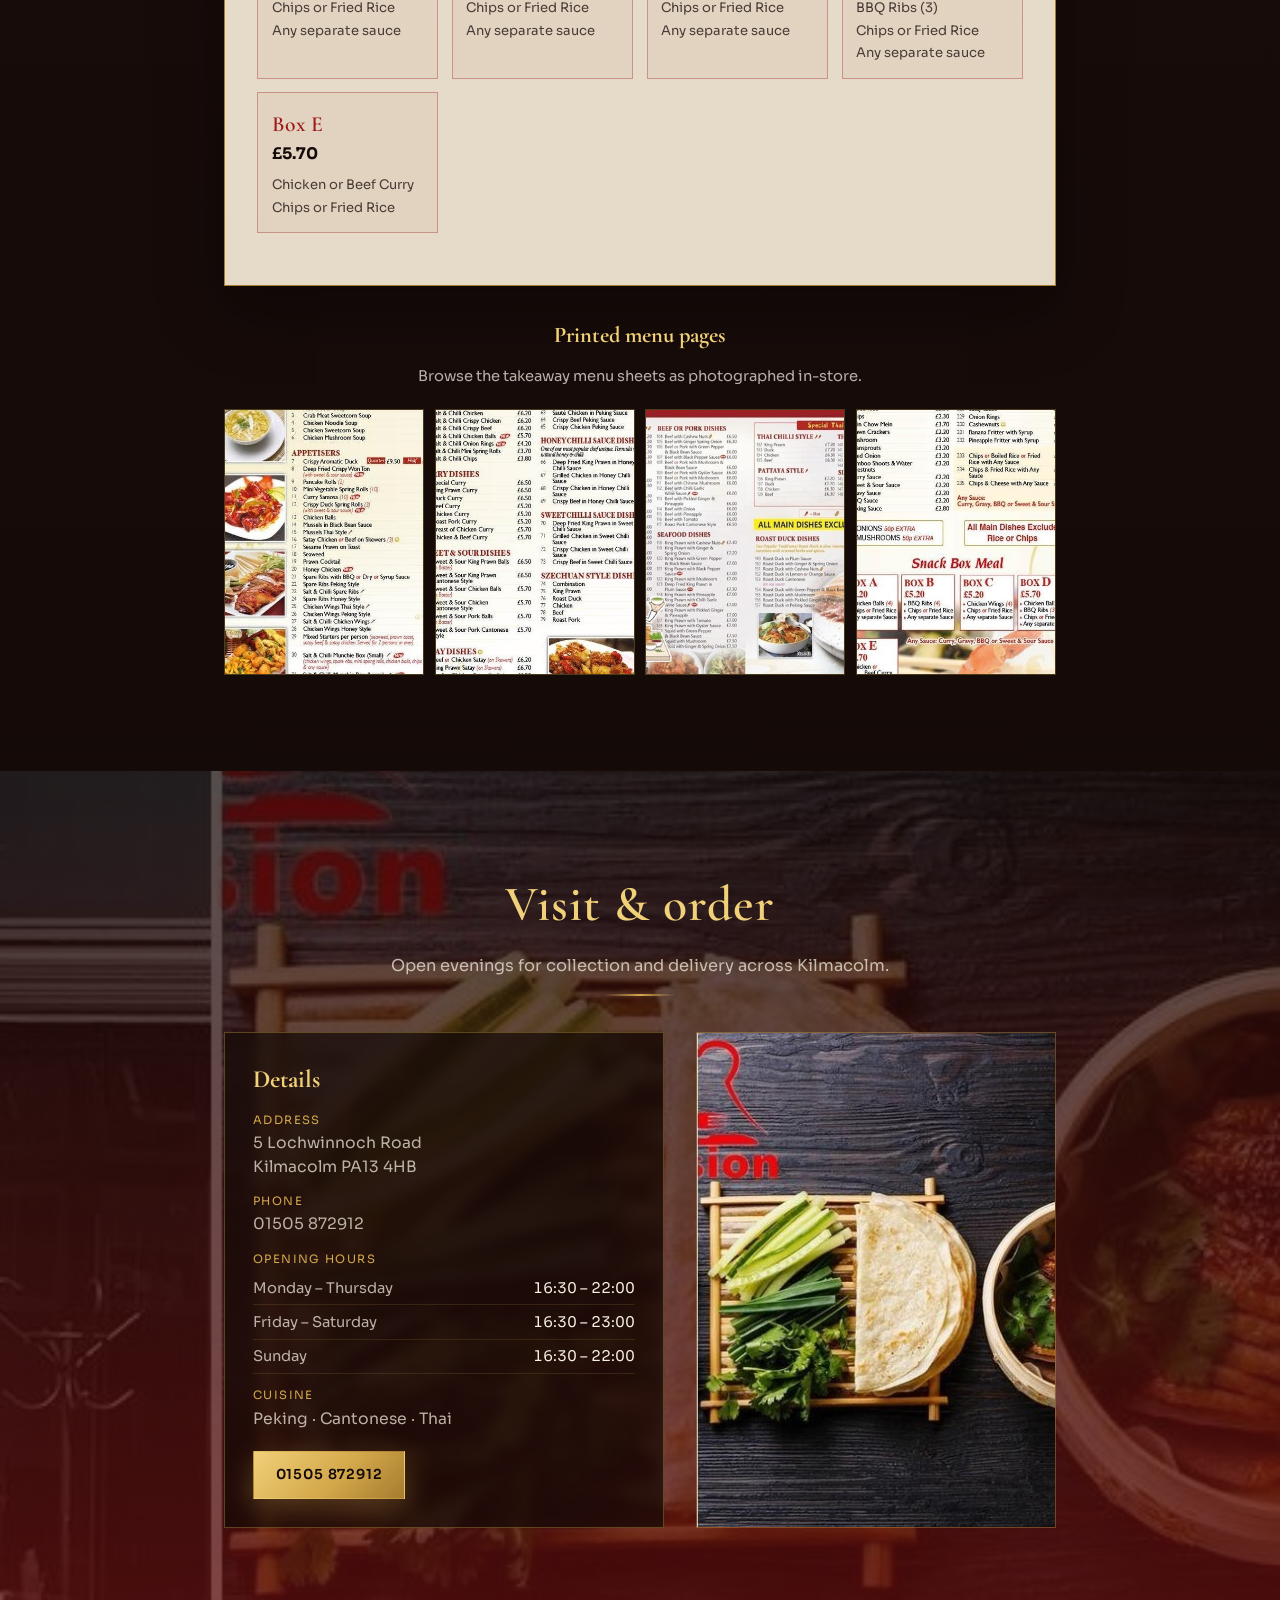
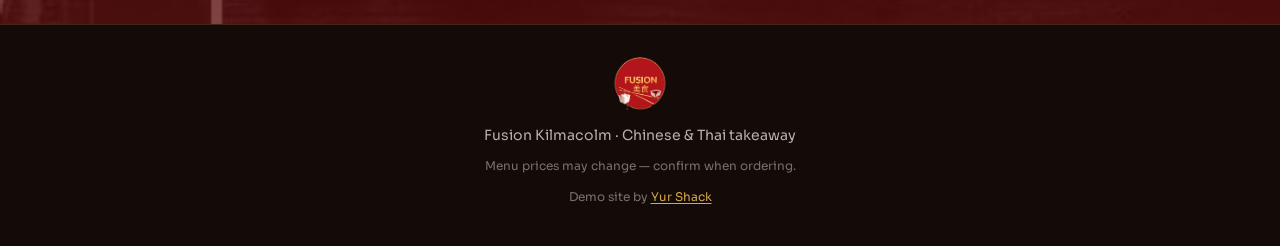
<file: watermarked/index.html>
<!DOCTYPE html>
<html lang="en-GB">
<head>
  <meta charset="utf-8">
  <meta name="viewport" content="width=device-width, initial-scale=1">
  <title>Fusion Kilmacolm — Chinese &amp; Thai Takeaway</title>
  <meta name="description" content="Fusion Kilmacolm: Peking, Cantonese and Thai takeaway at 5 Lochwinnoch Road. Call 01505 872912 to order.">
  <link rel="icon" type="image/png" sizes="32x32" href="../assets/favicon-32.png?v=logo2">
  <link rel="icon" type="image/png" href="../assets/favicon.png?v=logo2">
  <link rel="apple-touch-icon" href="../assets/apple-touch-icon.png?v=logo2">
  <meta property="og:title" content="Fusion Kilmacolm">
  <meta property="og:description" content="Peking, Cantonese and Thai cuisine takeaway in Kilmacolm.">
  <meta property="og:image" content="../assets/fusion-logo.png?v=logo2">
  <link rel="preconnect" href="https://fonts.googleapis.com">
  <link rel="preconnect" href="https://fonts.gstatic.com" crossorigin>
  <link href="https://fonts.googleapis.com/css2?family=Cormorant+Garamond:wght@500;600;700&family=Sora:wght@400;500;600;700&display=swap" rel="stylesheet">
  <link rel="stylesheet" href="styles.css?v=search7">
</head>
<body>
    <div class="yur-shack-watermark" aria-hidden="true"></div>
  <div class="demo-banner" role="status">
    <span>Demo site</span>
    <span class="demo-banner__sep" aria-hidden="true">·</span>
    <span>Built by <a href="https://yurshack.co.uk" rel="noopener">Yur Shack</a></span>
  </div>

<a class="skip" href="#menu">Skip to menu</a>

  <header class="topbar">
    <a class="topbar-brand" href="#top">
      <img src="../assets/fusion-logo.png?v=logo2" width="38" height="38" alt="">
      <span>Fusion</span>
    </a>
    <nav aria-label="Primary">
      <a href="#menu">Menu</a>
      <a href="#visit">Visit</a>
      <a href="#hours">Hours</a>
    </nav>
    <a class="call-pill" href="tel:+441505872912">01505 872912</a>
  </header>

  <main id="top">
    <section class="hero" aria-label="Fusion Kilmacolm">
      <div class="hero-media" aria-hidden="true">
        <img src="../assets/hero-storefront.jpg" alt="" width="933" height="1000">
      </div>
      <div class="hero-wash" aria-hidden="true"></div>
      <div class="hero-pattern" aria-hidden="true"></div>
      <div class="hero-inner">
        <img class="hero-logo" src="../assets/fusion-logo.png?v=logo2" width="208" height="208" alt="Fusion">
        <h1>
          Fusion
          <em>Kilmacolm</em>
        </h1>
        <p class="hero-lede">
          Peking, Cantonese and Thai takeaway on Lochwinnoch Road — order for collection or delivery.
        </p>
        <div class="hero-actions">
          <a class="btn btn-gold" href="tel:+441505872912">Call to order</a>
          <a class="btn btn-ghost" href="#menu">View the menu</a>
        </div>
      </div>
    </section>

    <section class="section menu-section" id="menu">
      <div class="section-head">
        <h2>Full menu</h2>
        <p>Prices from the printed takeaway menu. Allergen advice available when you order — please mention any requirements.</p>
        <div class="section-rule" aria-hidden="true"></div>
      </div>

      <div class="menu-search" role="search">
        <label class="menu-search__label" for="menuSearch">Search the menu</label>
        <div class="menu-search__row">
          <input
            id="menuSearch"
            class="menu-search__input"
            type="search"
            placeholder="Try king prawn, curry, chips…"
            autocomplete="off"
            spellcheck="true"
            enterkeyhint="search"
          >
          <button type="button" id="menuSearchClear" class="menu-search__clear" hidden>Clear</button>
        </div>
        <p id="menuSearchStatus" class="menu-search__status" hidden></p>
      </div>

      <div class="menu-nav" id="menuNav" role="tablist" aria-label="Menu categories"></div>

      <div class="menu-board">
        <div class="menu-legend" aria-label="Menu key">
          <span><span class="tag tag-spicy" aria-hidden="true">!</span> Spicy</span>
          <span><span class="tag tag-new" aria-hidden="true">New</span> New</span>
          <span><span class="tag tag-nuts" aria-hidden="true">N</span> Contains nuts</span>
        </div>
        <div id="menuRoot"></div>
      </div>

      <div class="menu-photos">
        <h3>Printed menu pages</h3>
        <p>Browse the takeaway menu sheets as photographed in-store.</p>
        <div class="photo-row">
          <a href="../assets/menu-soups-starters.jpg" target="_blank" rel="noopener">
            <img src="../assets/menu-soups-starters.jpg" alt="Soups and appetisers menu page" width="466" height="500" loading="lazy">
          </a>
          <a href="../assets/menu-specials.jpg" target="_blank" rel="noopener">
            <img src="../assets/menu-specials.jpg" alt="Salt and chilli, curry and specialty dishes menu page" width="467" height="500" loading="lazy">
          </a>
          <a href="../assets/menu-mains.jpg" target="_blank" rel="noopener">
            <img src="../assets/menu-mains.jpg" alt="Chicken, beef, seafood, Thai and duck mains menu page" width="549" height="400" loading="lazy">
          </a>
          <a href="../assets/menu-extras.jpg" target="_blank" rel="noopener">
            <img src="../assets/menu-extras.jpg" alt="Extra portions and snack box meals menu page" width="467" height="500" loading="lazy">
          </a>
        </div>
      </div>
    </section>

    <section class="section visit-section" id="visit">
      <div class="section-head">
        <h2>Visit &amp; order</h2>
        <p>Open evenings for collection and delivery across Kilmacolm.</p>
        <div class="section-rule" aria-hidden="true"></div>
      </div>

      <div class="visit-grid">
        <div class="visit-card" id="hours">
          <h3>Details</h3>
          <dl>
            <div>
              <dt>Address</dt>
              <dd>5 Lochwinnoch Road<br>Kilmacolm PA13 4HB</dd>
            </div>
            <div>
              <dt>Phone</dt>
              <dd><a href="tel:+441505872912">01505 872912</a></dd>
            </div>
            <div>
              <dt>Opening hours</dt>
              <dd>
                <table class="hours-table">
                  <tbody>
                    <tr><td>Monday – Thursday</td><td>16:30 – 22:00</td></tr>
                    <tr><td>Friday – Saturday</td><td>16:30 – 23:00</td></tr>
                    <tr><td>Sunday</td><td>16:30 – 22:00</td></tr>
                  </tbody>
                </table>
              </dd>
            </div>
            <div>
              <dt>Cuisine</dt>
              <dd>Peking · Cantonese · Thai</dd>
            </div>
          </dl>
          <p style="margin-top:1.25rem">
            <a class="btn btn-gold" href="tel:+441505872912">01505 872912</a>
          </p>
        </div>
        <div class="visit-media">
          <img src="../assets/dish-duck.jpg" alt="Crispy roast duck with pancakes, cucumber and spring onion" width="411" height="500" loading="lazy">
        </div>
      </div>
    </section>
  </main>

  <footer class="site-footer">
    <img src="../assets/fusion-logo.png?v=logo2" width="56" height="56" alt="">
    <p>Fusion Kilmacolm · Chinese &amp; Thai takeaway</p>
    <p class="fine">Menu prices may change — confirm when ordering.</p>
    <p class="fine yur-shack-credit">Demo site by <a href="https://yurshack.co.uk" rel="noopener">Yur Shack</a></p>
  </footer>

  <script src="menu-data.js"></script>
  <script src="menu.js?v=search7"></script>
</body>
</html>
</file>
<file: styles.css>
:root {
  --red: #9e1a1a;
  --red-deep: #5c0d0d;
  --red-hot: #c42828;
  --gold: #d4a84b;
  --gold-bright: #f0d078;
  --gold-dim: #a67c2e;
  --ink: #140a08;
  --ink-soft: #2a1612;
  --paper: #f7f0e4;
  --paper-dim: rgba(247, 240, 228, 0.72);
  --line: rgba(212, 168, 75, 0.35);
  --font-display: "Cormorant Garamond", "Times New Roman", serif;
  --font-body: "Sora", "Segoe UI", sans-serif;
  --ease: cubic-bezier(0.22, 1, 0.36, 1);
}

*,
*::before,
*::after {
  box-sizing: border-box;
  margin: 0;
  padding: 0;
}

html {
  scroll-behavior: smooth;
}

body {
  font-family: var(--font-body);
  color: var(--paper);
  background: var(--ink);
  line-height: 1.5;
  overflow-x: hidden;
}

img {
  display: block;
  max-width: 100%;
}

a {
  color: inherit;
  text-decoration: none;
}

:focus-visible {
  outline: 2px solid var(--gold-bright);
  outline-offset: 3px;
}

.skip {
  position: absolute;
  left: -999px;
  top: 0;
  background: var(--gold);
  color: var(--ink);
  padding: 0.6rem 1rem;
  z-index: 100;
}

.skip:focus {
  left: 0.75rem;
  top: 0.75rem;
}

/* ——— Site chrome ——— */
.topbar {
  position: fixed;
  inset: 0 0 auto;
  z-index: 40;
  display: flex;
  align-items: center;
  justify-content: space-between;
  gap: 1rem;
  padding: 0.85rem clamp(1rem, 3vw, 2rem);
  background: linear-gradient(180deg, rgba(20, 10, 8, 0.92), rgba(20, 10, 8, 0.55) 70%, transparent);
  backdrop-filter: blur(4px);
}

.topbar-brand {
  display: flex;
  align-items: center;
  gap: 0.7rem;
  font-family: var(--font-display);
  font-weight: 600;
  letter-spacing: 0.04em;
}

.topbar-brand img {
  width: 2.4rem;
  height: 2.4rem;
  object-fit: contain;
}

.topbar-brand span {
  color: var(--gold-bright);
  font-size: 1.15rem;
}

.topbar nav {
  display: flex;
  gap: clamp(0.75rem, 2vw, 1.5rem);
  font-size: 0.82rem;
  font-weight: 500;
  letter-spacing: 0.08em;
  text-transform: uppercase;
}

.topbar nav a {
  color: var(--paper-dim);
  transition: color 0.25s var(--ease);
}

.topbar nav a:hover {
  color: var(--gold-bright);
}

.topbar .call-pill {
  display: inline-flex;
  align-items: center;
  gap: 0.4rem;
  padding: 0.55rem 0.95rem;
  border: 1px solid var(--gold);
  color: var(--gold-bright);
  font-size: 0.78rem;
  font-weight: 600;
  letter-spacing: 0.06em;
  text-transform: uppercase;
  transition: background 0.25s var(--ease), color 0.25s var(--ease);
}

.topbar .call-pill:hover {
  background: var(--gold);
  color: var(--ink);
}

@media (max-width: 720px) {
  .topbar nav {
    display: none;
  }
}

/* ——— Hero ——— */
.hero {
  position: relative;
  min-height: 100vh;
  min-height: 100dvh;
  display: grid;
  place-items: end center;
  padding: clamp(5.5rem, 12vh, 8rem) clamp(1.25rem, 4vw, 3rem) clamp(2.5rem, 6vh, 4rem);
  isolation: isolate;
  overflow: hidden;
}

.hero-media {
  position: absolute;
  inset: 0;
  z-index: -2;
}

.hero-media img {
  width: 100%;
  height: 100%;
  object-fit: cover;
  object-position: center 40%;
  transform: scale(1.04);
  animation: hero-ken 22s var(--ease) both;
}

.hero-wash {
  position: absolute;
  inset: 0;
  z-index: -1;
  background:
    radial-gradient(ellipse 70% 55% at 50% 18%, rgba(158, 26, 26, 0.35), transparent 70%),
    linear-gradient(180deg, rgba(20, 10, 8, 0.55) 0%, rgba(20, 10, 8, 0.35) 35%, rgba(20, 10, 8, 0.88) 78%, var(--ink) 100%);
}

.hero-pattern {
  position: absolute;
  inset: 0;
  z-index: -1;
  opacity: 0.18;
  background-image:
    radial-gradient(circle at 20% 30%, rgba(240, 208, 120, 0.35) 0 1px, transparent 1.5px),
    radial-gradient(circle at 80% 60%, rgba(240, 208, 120, 0.25) 0 1px, transparent 1.5px);
  background-size: 28px 28px, 42px 42px;
  animation: drift 36s linear infinite;
  pointer-events: none;
}

.hero-inner {
  width: min(42rem, 100%);
  text-align: center;
}

.hero-logo {
  width: clamp(8.5rem, 28vw, 13rem);
  height: auto;
  margin: 0 auto 1.25rem;
  filter: drop-shadow(0 18px 40px rgba(0, 0, 0, 0.55));
  animation: rise 1s var(--ease) both;
}

.hero h1 {
  font-family: var(--font-display);
  font-weight: 600;
  font-size: clamp(2.4rem, 7vw, 4.2rem);
  line-height: 0.95;
  letter-spacing: 0.02em;
  color: var(--gold-bright);
  text-shadow: 0 2px 24px rgba(0, 0, 0, 0.45);
  animation: rise 1s var(--ease) 0.12s both;
}

.hero h1 em {
  display: block;
  margin-top: 0.35em;
  font-style: normal;
  font-weight: 500;
  font-size: 0.38em;
  letter-spacing: 0.28em;
  text-transform: uppercase;
  color: var(--paper);
}

.hero-lede {
  margin: 1.15rem auto 0;
  max-width: 28rem;
  font-size: clamp(0.98rem, 2.2vw, 1.12rem);
  color: var(--paper-dim);
  animation: rise 1s var(--ease) 0.22s both;
}

.hero-actions {
  margin-top: 1.75rem;
  display: flex;
  flex-wrap: wrap;
  gap: 0.75rem;
  justify-content: center;
  animation: rise 1s var(--ease) 0.32s both;
}

.btn {
  display: inline-flex;
  align-items: center;
  justify-content: center;
  gap: 0.5rem;
  min-height: 3rem;
  padding: 0.75rem 1.35rem;
  font-family: var(--font-body);
  font-size: 0.86rem;
  font-weight: 600;
  letter-spacing: 0.06em;
  text-transform: uppercase;
  border: 1px solid transparent;
  transition: transform 0.25s var(--ease), background 0.25s var(--ease), color 0.25s var(--ease), border-color 0.25s var(--ease);
}

.btn:hover {
  transform: translateY(-2px);
}

.btn-gold {
  background: linear-gradient(135deg, var(--gold-bright), var(--gold) 55%, var(--gold-dim));
  color: var(--ink);
  box-shadow: 0 10px 30px rgba(212, 168, 75, 0.28);
}

.btn-gold:hover {
  filter: brightness(1.05);
}

.btn-ghost {
  border-color: var(--gold);
  color: var(--gold-bright);
  background: rgba(20, 10, 8, 0.35);
}

.btn-ghost:hover {
  background: rgba(212, 168, 75, 0.12);
}

/* ——— Sections ——— */
.section {
  position: relative;
  padding: clamp(3.5rem, 8vw, 6rem) clamp(1.25rem, 4vw, 3rem);
}

.section-head {
  width: min(44rem, 100%);
  margin: 0 auto 2.25rem;
  text-align: center;
}

.section-head h2 {
  font-family: var(--font-display);
  font-weight: 600;
  font-size: clamp(2rem, 5vw, 3.1rem);
  color: var(--gold-bright);
  letter-spacing: 0.02em;
}

.section-head p {
  margin-top: 0.75rem;
  color: var(--paper-dim);
  font-size: 1.02rem;
}

.section-rule {
  width: 4.5rem;
  height: 2px;
  margin: 1rem auto 0;
  background: linear-gradient(90deg, transparent, var(--gold), transparent);
}

/* Menu */
.menu-section {
  background:
    radial-gradient(ellipse 80% 50% at 50% 0%, rgba(158, 26, 26, 0.22), transparent 60%),
    linear-gradient(180deg, var(--ink), var(--ink-soft) 40%, var(--ink));
}


/* Menu search */
.menu-search {
  width: min(36rem, 100%);
  margin: 0 auto 1.5rem;
}

.menu-search__label {
  display: block;
  margin-bottom: 0.45rem;
  font-family: var(--font-body);
  font-size: 0.72rem;
  font-weight: 600;
  letter-spacing: 0.1em;
  text-transform: uppercase;
  color: var(--gold);
  text-align: center;
}

.menu-search__row {
  display: flex;
  gap: 0.5rem;
  align-items: stretch;
}

.menu-search__input {
  flex: 1;
  appearance: none;
  border: 1px solid rgba(245, 223, 160, 0.35);
  background: rgba(247, 240, 228, 0.06);
  color: var(--paper);
  font-family: var(--font-body);
  font-size: 1rem;
  padding: 0.75rem 1rem;
  border-radius: 2px;
  outline: none;
  transition: border-color 0.2s var(--ease), background 0.2s var(--ease);
}

.menu-search__input::placeholder {
  color: rgba(247, 240, 228, 0.4);
}

.menu-search__input:focus {
  border-color: var(--gold);
  background: rgba(247, 240, 228, 0.1);
}

.menu-search__clear {
  appearance: none;
  border: 1px solid rgba(245, 223, 160, 0.35);
  background: transparent;
  color: var(--paper-dim);
  font-family: var(--font-body);
  font-size: 0.75rem;
  font-weight: 600;
  letter-spacing: 0.06em;
  text-transform: uppercase;
  padding: 0 0.9rem;
  cursor: pointer;
}

.menu-search__clear:hover {
  color: var(--ink);
  background: var(--gold);
  border-color: var(--gold);
}

.menu-search__status {
  margin: 0.65rem 0 0;
  text-align: center;
  font-size: 0.88rem;
  color: var(--paper-dim);
  line-height: 1.45;
}

.menu-search__status .search-syn {
  color: var(--gold);
}

.search-suggests {
  display: inline-flex;
  flex-wrap: wrap;
  gap: 0.4rem;
  justify-content: center;
  margin-top: 0.45rem;
  vertical-align: middle;
}

.search-suggest {
  appearance: none;
  border: 1px solid rgba(245, 223, 160, 0.45);
  background: rgba(245, 223, 160, 0.1);
  color: var(--gold-bright);
  font-family: var(--font-body);
  font-size: 0.8rem;
  padding: 0.35rem 0.7rem;
  cursor: pointer;
  border-radius: 2px;
}

.search-suggest:hover {
  background: var(--gold);
  color: var(--ink);
  border-color: var(--gold);
}

body.menu-searching .menu-item.is-search-hit,
body.menu-searching .box-card.is-search-hit {
  outline: 1px solid rgba(158, 26, 26, 0.25);
  background: rgba(158, 26, 26, 0.06);
}

.menu-nav {
  display: flex;
  flex-wrap: wrap;
  gap: 0.5rem;
  justify-content: center;
  margin: 0 auto 2rem;
  max-width: 56rem;
}

.menu-nav button {
  appearance: none;
  border: 1px solid var(--line);
  background: rgba(247, 240, 228, 0.04);
  color: var(--paper-dim);
  font-family: var(--font-body);
  font-size: 0.72rem;
  font-weight: 500;
  letter-spacing: 0.06em;
  text-transform: uppercase;
  padding: 0.55rem 0.85rem;
  cursor: pointer;
  transition: background 0.2s var(--ease), color 0.2s var(--ease), border-color 0.2s var(--ease);
}

.menu-nav button:hover,
.menu-nav button.is-active {
  color: var(--ink);
  background: var(--gold);
  border-color: var(--gold);
}

.menu-board {
  width: min(52rem, 100%);
  margin: 0 auto;
  background:
    linear-gradient(180deg, rgba(247, 240, 228, 0.97), rgba(240, 230, 210, 0.95));
  color: var(--ink);
  border: 1px solid var(--gold-dim);
  box-shadow: 0 24px 60px rgba(0, 0, 0, 0.35);
  padding: clamp(1.25rem, 3vw, 2rem);
}

.menu-legend {
  display: flex;
  flex-wrap: wrap;
  gap: 0.85rem 1.25rem;
  justify-content: center;
  margin-bottom: 1.5rem;
  font-size: 0.78rem;
  color: rgba(20, 10, 8, 0.7);
}

.menu-legend span {
  display: inline-flex;
  align-items: center;
  gap: 0.35rem;
}

.tag {
  display: inline-flex;
  align-items: center;
  justify-content: center;
  min-width: 1.35rem;
  height: 1.15rem;
  padding: 0 0.3rem;
  font-size: 0.62rem;
  font-weight: 700;
  letter-spacing: 0.04em;
  text-transform: uppercase;
  border-radius: 2px;
}

.tag-spicy {
  background: var(--red);
  color: #fff;
}

.tag-new {
  background: var(--red-hot);
  color: #fff;
}

.tag-nuts {
  background: var(--gold-dim);
  color: #fff;
}

.menu-category {
  scroll-margin-top: 5.5rem;
  padding: 1.25rem 0;
  border-top: 1px solid rgba(158, 26, 26, 0.18);
}

.menu-category:first-of-type {
  border-top: 0;
  padding-top: 0;
}

.menu-category h3 {
  font-family: var(--font-display);
  font-size: clamp(1.45rem, 3vw, 1.85rem);
  color: var(--red);
  letter-spacing: 0.04em;
  margin-bottom: 0.35rem;
}

.menu-category .blurb {
  font-size: 0.88rem;
  color: rgba(20, 10, 8, 0.65);
  font-style: italic;
  margin-bottom: 0.85rem;
}

.menu-list {
  list-style: none;
  display: grid;
  gap: 0.55rem;
}

.menu-item {
  display: grid;
  grid-template-columns: auto 1fr auto;
  gap: 0.55rem 0.75rem;
  align-items: baseline;
}

.menu-item .num {
  font-variant-numeric: tabular-nums;
  font-weight: 600;
  color: var(--red);
  font-size: 0.86rem;
  min-width: 1.6rem;
}

.menu-item .name-wrap {
  min-width: 0;
}

.menu-item .name {
  font-weight: 500;
  font-size: 0.95rem;
}

.menu-item .meta {
  display: inline-flex;
  gap: 0.3rem;
  margin-left: 0.35rem;
  vertical-align: middle;
}

.menu-item .note {
  display: block;
  margin-top: 0.15rem;
  font-size: 0.78rem;
  color: rgba(20, 10, 8, 0.58);
  font-style: italic;
}

.menu-item .price {
  font-weight: 600;
  font-variant-numeric: tabular-nums;
  color: var(--ink);
  white-space: nowrap;
}

.menu-item .price::before {
  content: "£";
  font-weight: 500;
  margin-right: 0.05em;
}

.dots {
  display: none;
}

.box-grid {
  display: grid;
  grid-template-columns: repeat(auto-fit, minmax(10.5rem, 1fr));
  gap: 0.85rem;
  margin-top: 0.75rem;
}

.box-card {
  border: 1px solid rgba(158, 26, 26, 0.35);
  padding: 0.9rem 0.85rem;
  background: rgba(158, 26, 26, 0.04);
}

.box-card .code {
  font-family: var(--font-display);
  font-size: 1.35rem;
  color: var(--red);
  font-weight: 600;
}

.box-card .price {
  font-weight: 700;
  margin: 0.15rem 0 0.55rem;
}

.box-card ul {
  list-style: none;
  font-size: 0.82rem;
  color: rgba(20, 10, 8, 0.75);
}

.box-card li + li {
  margin-top: 0.2rem;
}

.menu-photos {
  width: min(52rem, 100%);
  margin: 2rem auto 0;
  display: grid;
  gap: 0.85rem;
}

.menu-photos h3 {
  font-family: var(--font-display);
  color: var(--gold-bright);
  font-size: 1.4rem;
  text-align: center;
}

.menu-photos p {
  text-align: center;
  color: var(--paper-dim);
  font-size: 0.92rem;
  margin-bottom: 0.5rem;
}

.photo-row {
  display: grid;
  grid-template-columns: repeat(2, 1fr);
  gap: 0.65rem;
}

@media (min-width: 900px) {
  .photo-row {
    grid-template-columns: repeat(4, 1fr);
  }
}

.photo-row a {
  display: block;
  overflow: hidden;
  border: 1px solid var(--line);
  background: #000;
}

.photo-row img {
  width: 100%;
  height: 100%;
  aspect-ratio: 3 / 4;
  object-fit: cover;
  transition: transform 0.5s var(--ease);
}

.photo-row a:hover img {
  transform: scale(1.04);
}

@media (max-width: 640px) {
  .photo-row {
    grid-template-columns: 1fr;
  }

  .photo-row img {
    aspect-ratio: 16 / 10;
  }
}

/* Visit */
.visit-section {
  background:
    linear-gradient(180deg, rgba(20, 10, 8, 0.72), rgba(92, 13, 13, 0.78)),
    url("assets/atmosphere-duck.jpg") center / cover no-repeat;
}

.visit-grid {
  width: min(52rem, 100%);
  margin: 0 auto;
  display: grid;
  grid-template-columns: 1.1fr 0.9fr;
  gap: clamp(1.25rem, 3vw, 2rem);
  align-items: stretch;
}

@media (max-width: 760px) {
  .visit-grid {
    grid-template-columns: 1fr;
  }
}

.visit-card {
  background: rgba(20, 10, 8, 0.72);
  border: 1px solid var(--line);
  padding: clamp(1.25rem, 3vw, 1.75rem);
  backdrop-filter: blur(6px);
}

.visit-card h3 {
  font-family: var(--font-display);
  font-size: 1.55rem;
  color: var(--gold-bright);
  margin-bottom: 0.85rem;
}

.visit-card dl {
  display: grid;
  gap: 0.85rem;
}

.visit-card dt {
  font-size: 0.72rem;
  letter-spacing: 0.12em;
  text-transform: uppercase;
  color: var(--gold);
  margin-bottom: 0.2rem;
}

.visit-card dd {
  color: var(--paper-dim);
  font-size: 0.98rem;
}

.hours-table {
  width: 100%;
  border-collapse: collapse;
  font-size: 0.92rem;
}

.hours-table td {
  padding: 0.35rem 0;
  border-bottom: 1px solid rgba(212, 168, 75, 0.15);
  color: var(--paper-dim);
}

.hours-table td:last-child {
  text-align: right;
  font-variant-numeric: tabular-nums;
  color: var(--paper);
}

.visit-media {
  overflow: hidden;
  border: 1px solid var(--line);
  min-height: 16rem;
}

.visit-media img {
  width: 100%;
  height: 100%;
  object-fit: cover;
  min-height: 16rem;
}

/* Footer */
.site-footer {
  padding: 2rem clamp(1.25rem, 4vw, 3rem) 2.5rem;
  text-align: center;
  border-top: 1px solid rgba(212, 168, 75, 0.2);
  background: var(--ink);
}

.site-footer img {
  width: 3.5rem;
  height: 3.5rem;
  margin: 0 auto 0.75rem;
  border-radius: 50%;
}

.site-footer p {
  color: var(--paper-dim);
  font-size: 0.88rem;
}

.site-footer .fine {
  margin-top: 0.65rem;
  font-size: 0.75rem;
  color: rgba(247, 240, 228, 0.45);
}

/* Motion */
@keyframes rise {
  from {
    opacity: 0;
    transform: translateY(22px);
  }
  to {
    opacity: 1;
    transform: translateY(0);
  }
}

@keyframes hero-ken {
  from {
    transform: scale(1.08);
  }
  to {
    transform: scale(1.02);
  }
}

@keyframes drift {
  from {
    background-position: 0 0, 0 0;
  }
  to {
    background-position: 56px 28px, -42px 42px;
  }
}

@media (prefers-reduced-motion: reduce) {
  html {
    scroll-behavior: auto;
  }

  .hero-media img,
  .hero-logo,
  .hero h1,
  .hero-lede,
  .hero-actions,
  .hero-pattern,
  .photo-row img {
    animation: none !important;
    transition: none !important;
  }
}
</file>
<file: watermarked/styles.css>
:root {
  --red: #9e1a1a;
  --red-deep: #5c0d0d;
  --red-hot: #c42828;
  --gold: #d4a84b;
  --gold-bright: #f0d078;
  --gold-dim: #a67c2e;
  --ink: #140a08;
  --ink-soft: #2a1612;
  --paper: #f7f0e4;
  --paper-dim: rgba(247, 240, 228, 0.72);
  --line: rgba(212, 168, 75, 0.35);
  --font-display: "Cormorant Garamond", "Times New Roman", serif;
  --font-body: "Sora", "Segoe UI", sans-serif;
  --ease: cubic-bezier(0.22, 1, 0.36, 1);
}

*,
*::before,
*::after {
  box-sizing: border-box;
  margin: 0;
  padding: 0;
}

html {
  scroll-behavior: smooth;
}

body {
  font-family: var(--font-body);
  color: var(--paper);
  background: var(--ink);
  line-height: 1.5;
  overflow-x: hidden;
}

img {
  display: block;
  max-width: 100%;
}

a {
  color: inherit;
  text-decoration: none;
}

:focus-visible {
  outline: 2px solid var(--gold-bright);
  outline-offset: 3px;
}

.skip {
  position: absolute;
  left: -999px;
  top: 0;
  background: var(--gold);
  color: var(--ink);
  padding: 0.6rem 1rem;
  z-index: 100;
}

.skip:focus {
  left: 0.75rem;
  top: 0.75rem;
}

/* ——— Site chrome ——— */
.topbar {
  position: fixed;
  inset: 0 0 auto;
  z-index: 40;
  display: flex;
  align-items: center;
  justify-content: space-between;
  gap: 1rem;
  padding: 0.85rem clamp(1rem, 3vw, 2rem);
  background: linear-gradient(180deg, rgba(20, 10, 8, 0.92), rgba(20, 10, 8, 0.55) 70%, transparent);
  backdrop-filter: blur(4px);
}

.topbar-brand {
  display: flex;
  align-items: center;
  gap: 0.7rem;
  font-family: var(--font-display);
  font-weight: 600;
  letter-spacing: 0.04em;
}

.topbar-brand img {
  width: 2.4rem;
  height: 2.4rem;
  object-fit: contain;
}

.topbar-brand span {
  color: var(--gold-bright);
  font-size: 1.15rem;
}

.topbar nav {
  display: flex;
  gap: clamp(0.75rem, 2vw, 1.5rem);
  font-size: 0.82rem;
  font-weight: 500;
  letter-spacing: 0.08em;
  text-transform: uppercase;
}

.topbar nav a {
  color: var(--paper-dim);
  transition: color 0.25s var(--ease);
}

.topbar nav a:hover {
  color: var(--gold-bright);
}

.topbar .call-pill {
  display: inline-flex;
  align-items: center;
  gap: 0.4rem;
  padding: 0.55rem 0.95rem;
  border: 1px solid var(--gold);
  color: var(--gold-bright);
  font-size: 0.78rem;
  font-weight: 600;
  letter-spacing: 0.06em;
  text-transform: uppercase;
  transition: background 0.25s var(--ease), color 0.25s var(--ease);
}

.topbar .call-pill:hover {
  background: var(--gold);
  color: var(--ink);
}

@media (max-width: 720px) {
  .topbar nav {
    display: none;
  }
}

/* ——— Hero ——— */
.hero {
  position: relative;
  min-height: 100vh;
  min-height: 100dvh;
  display: grid;
  place-items: end center;
  padding: clamp(5.5rem, 12vh, 8rem) clamp(1.25rem, 4vw, 3rem) clamp(2.5rem, 6vh, 4rem);
  isolation: isolate;
  overflow: hidden;
}

.hero-media {
  position: absolute;
  inset: 0;
  z-index: -2;
}

.hero-media img {
  width: 100%;
  height: 100%;
  object-fit: cover;
  object-position: center 40%;
  transform: scale(1.04);
  animation: hero-ken 22s var(--ease) both;
}

.hero-wash {
  position: absolute;
  inset: 0;
  z-index: -1;
  background:
    radial-gradient(ellipse 70% 55% at 50% 18%, rgba(158, 26, 26, 0.35), transparent 70%),
    linear-gradient(180deg, rgba(20, 10, 8, 0.55) 0%, rgba(20, 10, 8, 0.35) 35%, rgba(20, 10, 8, 0.88) 78%, var(--ink) 100%);
}

.hero-pattern {
  position: absolute;
  inset: 0;
  z-index: -1;
  opacity: 0.18;
  background-image:
    radial-gradient(circle at 20% 30%, rgba(240, 208, 120, 0.35) 0 1px, transparent 1.5px),
    radial-gradient(circle at 80% 60%, rgba(240, 208, 120, 0.25) 0 1px, transparent 1.5px);
  background-size: 28px 28px, 42px 42px;
  animation: drift 36s linear infinite;
  pointer-events: none;
}

.hero-inner {
  width: min(42rem, 100%);
  text-align: center;
}

.hero-logo {
  width: clamp(8.5rem, 28vw, 13rem);
  height: auto;
  margin: 0 auto 1.25rem;
  filter: drop-shadow(0 18px 40px rgba(0, 0, 0, 0.55));
  animation: rise 1s var(--ease) both;
}

.hero h1 {
  font-family: var(--font-display);
  font-weight: 600;
  font-size: clamp(2.4rem, 7vw, 4.2rem);
  line-height: 0.95;
  letter-spacing: 0.02em;
  color: var(--gold-bright);
  text-shadow: 0 2px 24px rgba(0, 0, 0, 0.45);
  animation: rise 1s var(--ease) 0.12s both;
}

.hero h1 em {
  display: block;
  margin-top: 0.35em;
  font-style: normal;
  font-weight: 500;
  font-size: 0.38em;
  letter-spacing: 0.28em;
  text-transform: uppercase;
  color: var(--paper);
}

.hero-lede {
  margin: 1.15rem auto 0;
  max-width: 28rem;
  font-size: clamp(0.98rem, 2.2vw, 1.12rem);
  color: var(--paper-dim);
  animation: rise 1s var(--ease) 0.22s both;
}

.hero-actions {
  margin-top: 1.75rem;
  display: flex;
  flex-wrap: wrap;
  gap: 0.75rem;
  justify-content: center;
  animation: rise 1s var(--ease) 0.32s both;
}

.btn {
  display: inline-flex;
  align-items: center;
  justify-content: center;
  gap: 0.5rem;
  min-height: 3rem;
  padding: 0.75rem 1.35rem;
  font-family: var(--font-body);
  font-size: 0.86rem;
  font-weight: 600;
  letter-spacing: 0.06em;
  text-transform: uppercase;
  border: 1px solid transparent;
  transition: transform 0.25s var(--ease), background 0.25s var(--ease), color 0.25s var(--ease), border-color 0.25s var(--ease);
}

.btn:hover {
  transform: translateY(-2px);
}

.btn-gold {
  background: linear-gradient(135deg, var(--gold-bright), var(--gold) 55%, var(--gold-dim));
  color: var(--ink);
  box-shadow: 0 10px 30px rgba(212, 168, 75, 0.28);
}

.btn-gold:hover {
  filter: brightness(1.05);
}

.btn-ghost {
  border-color: var(--gold);
  color: var(--gold-bright);
  background: rgba(20, 10, 8, 0.35);
}

.btn-ghost:hover {
  background: rgba(212, 168, 75, 0.12);
}

/* ——— Sections ——— */
.section {
  position: relative;
  padding: clamp(3.5rem, 8vw, 6rem) clamp(1.25rem, 4vw, 3rem);
}

.section-head {
  width: min(44rem, 100%);
  margin: 0 auto 2.25rem;
  text-align: center;
}

.section-head h2 {
  font-family: var(--font-display);
  font-weight: 600;
  font-size: clamp(2rem, 5vw, 3.1rem);
  color: var(--gold-bright);
  letter-spacing: 0.02em;
}

.section-head p {
  margin-top: 0.75rem;
  color: var(--paper-dim);
  font-size: 1.02rem;
}

.section-rule {
  width: 4.5rem;
  height: 2px;
  margin: 1rem auto 0;
  background: linear-gradient(90deg, transparent, var(--gold), transparent);
}

/* Menu */
.menu-section {
  background:
    radial-gradient(ellipse 80% 50% at 50% 0%, rgba(158, 26, 26, 0.22), transparent 60%),
    linear-gradient(180deg, var(--ink), var(--ink-soft) 40%, var(--ink));
}


/* Menu search */
.menu-search {
  width: min(36rem, 100%);
  margin: 0 auto 1.5rem;
}

.menu-search__label {
  display: block;
  margin-bottom: 0.45rem;
  font-family: var(--font-body);
  font-size: 0.72rem;
  font-weight: 600;
  letter-spacing: 0.1em;
  text-transform: uppercase;
  color: var(--gold);
  text-align: center;
}

.menu-search__row {
  display: flex;
  gap: 0.5rem;
  align-items: stretch;
}

.menu-search__input {
  flex: 1;
  appearance: none;
  border: 1px solid rgba(245, 223, 160, 0.35);
  background: rgba(247, 240, 228, 0.06);
  color: var(--paper);
  font-family: var(--font-body);
  font-size: 1rem;
  padding: 0.75rem 1rem;
  border-radius: 2px;
  outline: none;
  transition: border-color 0.2s var(--ease), background 0.2s var(--ease);
}

.menu-search__input::placeholder {
  color: rgba(247, 240, 228, 0.4);
}

.menu-search__input:focus {
  border-color: var(--gold);
  background: rgba(247, 240, 228, 0.1);
}

.menu-search__clear {
  appearance: none;
  border: 1px solid rgba(245, 223, 160, 0.35);
  background: transparent;
  color: var(--paper-dim);
  font-family: var(--font-body);
  font-size: 0.75rem;
  font-weight: 600;
  letter-spacing: 0.06em;
  text-transform: uppercase;
  padding: 0 0.9rem;
  cursor: pointer;
}

.menu-search__clear:hover {
  color: var(--ink);
  background: var(--gold);
  border-color: var(--gold);
}

.menu-search__status {
  margin: 0.65rem 0 0;
  text-align: center;
  font-size: 0.88rem;
  color: var(--paper-dim);
  line-height: 1.45;
}

.menu-search__status .search-syn {
  color: var(--gold);
}

.search-suggests {
  display: inline-flex;
  flex-wrap: wrap;
  gap: 0.4rem;
  justify-content: center;
  margin-top: 0.45rem;
  vertical-align: middle;
}

.search-suggest {
  appearance: none;
  border: 1px solid rgba(245, 223, 160, 0.45);
  background: rgba(245, 223, 160, 0.1);
  color: var(--gold-bright);
  font-family: var(--font-body);
  font-size: 0.8rem;
  padding: 0.35rem 0.7rem;
  cursor: pointer;
  border-radius: 2px;
}

.search-suggest:hover {
  background: var(--gold);
  color: var(--ink);
  border-color: var(--gold);
}

body.menu-searching .menu-item.is-search-hit,
body.menu-searching .box-card.is-search-hit {
  outline: 1px solid rgba(158, 26, 26, 0.25);
  background: rgba(158, 26, 26, 0.06);
}

.menu-nav {
  display: flex;
  flex-wrap: wrap;
  gap: 0.5rem;
  justify-content: center;
  margin: 0 auto 2rem;
  max-width: 56rem;
}

.menu-nav button {
  appearance: none;
  border: 1px solid var(--line);
  background: rgba(247, 240, 228, 0.04);
  color: var(--paper-dim);
  font-family: var(--font-body);
  font-size: 0.72rem;
  font-weight: 500;
  letter-spacing: 0.06em;
  text-transform: uppercase;
  padding: 0.55rem 0.85rem;
  cursor: pointer;
  transition: background 0.2s var(--ease), color 0.2s var(--ease), border-color 0.2s var(--ease);
}

.menu-nav button:hover,
.menu-nav button.is-active {
  color: var(--ink);
  background: var(--gold);
  border-color: var(--gold);
}

.menu-board {
  width: min(52rem, 100%);
  margin: 0 auto;
  background:
    linear-gradient(180deg, rgba(247, 240, 228, 0.97), rgba(240, 230, 210, 0.95));
  color: var(--ink);
  border: 1px solid var(--gold-dim);
  box-shadow: 0 24px 60px rgba(0, 0, 0, 0.35);
  padding: clamp(1.25rem, 3vw, 2rem);
}

.menu-legend {
  display: flex;
  flex-wrap: wrap;
  gap: 0.85rem 1.25rem;
  justify-content: center;
  margin-bottom: 1.5rem;
  font-size: 0.78rem;
  color: rgba(20, 10, 8, 0.7);
}

.menu-legend span {
  display: inline-flex;
  align-items: center;
  gap: 0.35rem;
}

.tag {
  display: inline-flex;
  align-items: center;
  justify-content: center;
  min-width: 1.35rem;
  height: 1.15rem;
  padding: 0 0.3rem;
  font-size: 0.62rem;
  font-weight: 700;
  letter-spacing: 0.04em;
  text-transform: uppercase;
  border-radius: 2px;
}

.tag-spicy {
  background: var(--red);
  color: #fff;
}

.tag-new {
  background: var(--red-hot);
  color: #fff;
}

.tag-nuts {
  background: var(--gold-dim);
  color: #fff;
}

.menu-category {
  scroll-margin-top: 5.5rem;
  padding: 1.25rem 0;
  border-top: 1px solid rgba(158, 26, 26, 0.18);
}

.menu-category:first-of-type {
  border-top: 0;
  padding-top: 0;
}

.menu-category h3 {
  font-family: var(--font-display);
  font-size: clamp(1.45rem, 3vw, 1.85rem);
  color: var(--red);
  letter-spacing: 0.04em;
  margin-bottom: 0.35rem;
}

.menu-category .blurb {
  font-size: 0.88rem;
  color: rgba(20, 10, 8, 0.65);
  font-style: italic;
  margin-bottom: 0.85rem;
}

.menu-list {
  list-style: none;
  display: grid;
  gap: 0.55rem;
}

.menu-item {
  display: grid;
  grid-template-columns: auto 1fr auto;
  gap: 0.55rem 0.75rem;
  align-items: baseline;
}

.menu-item .num {
  font-variant-numeric: tabular-nums;
  font-weight: 600;
  color: var(--red);
  font-size: 0.86rem;
  min-width: 1.6rem;
}

.menu-item .name-wrap {
  min-width: 0;
}

.menu-item .name {
  font-weight: 500;
  font-size: 0.95rem;
}

.menu-item .meta {
  display: inline-flex;
  gap: 0.3rem;
  margin-left: 0.35rem;
  vertical-align: middle;
}

.menu-item .note {
  display: block;
  margin-top: 0.15rem;
  font-size: 0.78rem;
  color: rgba(20, 10, 8, 0.58);
  font-style: italic;
}

.menu-item .price {
  font-weight: 600;
  font-variant-numeric: tabular-nums;
  color: var(--ink);
  white-space: nowrap;
}

.menu-item .price::before {
  content: "£";
  font-weight: 500;
  margin-right: 0.05em;
}

.dots {
  display: none;
}

.box-grid {
  display: grid;
  grid-template-columns: repeat(auto-fit, minmax(10.5rem, 1fr));
  gap: 0.85rem;
  margin-top: 0.75rem;
}

.box-card {
  border: 1px solid rgba(158, 26, 26, 0.35);
  padding: 0.9rem 0.85rem;
  background: rgba(158, 26, 26, 0.04);
}

.box-card .code {
  font-family: var(--font-display);
  font-size: 1.35rem;
  color: var(--red);
  font-weight: 600;
}

.box-card .price {
  font-weight: 700;
  margin: 0.15rem 0 0.55rem;
}

.box-card ul {
  list-style: none;
  font-size: 0.82rem;
  color: rgba(20, 10, 8, 0.75);
}

.box-card li + li {
  margin-top: 0.2rem;
}

.menu-photos {
  width: min(52rem, 100%);
  margin: 2rem auto 0;
  display: grid;
  gap: 0.85rem;
}

.menu-photos h3 {
  font-family: var(--font-display);
  color: var(--gold-bright);
  font-size: 1.4rem;
  text-align: center;
}

.menu-photos p {
  text-align: center;
  color: var(--paper-dim);
  font-size: 0.92rem;
  margin-bottom: 0.5rem;
}

.photo-row {
  display: grid;
  grid-template-columns: repeat(2, 1fr);
  gap: 0.65rem;
}

@media (min-width: 900px) {
  .photo-row {
    grid-template-columns: repeat(4, 1fr);
  }
}

.photo-row a {
  display: block;
  overflow: hidden;
  border: 1px solid var(--line);
  background: #000;
}

.photo-row img {
  width: 100%;
  height: 100%;
  aspect-ratio: 3 / 4;
  object-fit: cover;
  transition: transform 0.5s var(--ease);
}

.photo-row a:hover img {
  transform: scale(1.04);
}

@media (max-width: 640px) {
  .photo-row {
    grid-template-columns: 1fr;
  }

  .photo-row img {
    aspect-ratio: 16 / 10;
  }
}

/* Visit */
.visit-section {
  background:
    linear-gradient(180deg, rgba(20, 10, 8, 0.72), rgba(92, 13, 13, 0.78)),
    url("../assets/atmosphere-duck.jpg") center / cover no-repeat;
}

.visit-grid {
  width: min(52rem, 100%);
  margin: 0 auto;
  display: grid;
  grid-template-columns: 1.1fr 0.9fr;
  gap: clamp(1.25rem, 3vw, 2rem);
  align-items: stretch;
}

@media (max-width: 760px) {
  .visit-grid {
    grid-template-columns: 1fr;
  }
}

.visit-card {
  background: rgba(20, 10, 8, 0.72);
  border: 1px solid var(--line);
  padding: clamp(1.25rem, 3vw, 1.75rem);
  backdrop-filter: blur(6px);
}

.visit-card h3 {
  font-family: var(--font-display);
  font-size: 1.55rem;
  color: var(--gold-bright);
  margin-bottom: 0.85rem;
}

.visit-card dl {
  display: grid;
  gap: 0.85rem;
}

.visit-card dt {
  font-size: 0.72rem;
  letter-spacing: 0.12em;
  text-transform: uppercase;
  color: var(--gold);
  margin-bottom: 0.2rem;
}

.visit-card dd {
  color: var(--paper-dim);
  font-size: 0.98rem;
}

.hours-table {
  width: 100%;
  border-collapse: collapse;
  font-size: 0.92rem;
}

.hours-table td {
  padding: 0.35rem 0;
  border-bottom: 1px solid rgba(212, 168, 75, 0.15);
  color: var(--paper-dim);
}

.hours-table td:last-child {
  text-align: right;
  font-variant-numeric: tabular-nums;
  color: var(--paper);
}

.visit-media {
  overflow: hidden;
  border: 1px solid var(--line);
  min-height: 16rem;
}

.visit-media img {
  width: 100%;
  height: 100%;
  object-fit: cover;
  min-height: 16rem;
}

/* Footer */
.site-footer {
  padding: 2rem clamp(1.25rem, 4vw, 3rem) 2.5rem;
  text-align: center;
  border-top: 1px solid rgba(212, 168, 75, 0.2);
  background: var(--ink);
}

.site-footer img {
  width: 3.5rem;
  height: 3.5rem;
  margin: 0 auto 0.75rem;
  border-radius: 50%;
}

.site-footer p {
  color: var(--paper-dim);
  font-size: 0.88rem;
}

.site-footer .fine {
  margin-top: 0.65rem;
  font-size: 0.75rem;
  color: rgba(247, 240, 228, 0.45);
}

/* Motion */
@keyframes rise {
  from {
    opacity: 0;
    transform: translateY(22px);
  }
  to {
    opacity: 1;
    transform: translateY(0);
  }
}

@keyframes hero-ken {
  from {
    transform: scale(1.08);
  }
  to {
    transform: scale(1.02);
  }
}

@keyframes drift {
  from {
    background-position: 0 0, 0 0;
  }
  to {
    background-position: 56px 28px, -42px 42px;
  }
}

@media (prefers-reduced-motion: reduce) {
  html {
    scroll-behavior: auto;
  }

  .hero-media img,
  .hero-logo,
  .hero h1,
  .hero-lede,
  .hero-actions,
  .hero-pattern,
  .photo-row img {
    animation: none !important;
    transition: none !important;
  }
}

/* Watermarked-build-only styles. Applied by scripts/sync-site-copies.sh */
/* Decorative 1px dots — disabled on watermarked build (reads as “dots watermark”). */
.hero-pattern {
  display: none;
}

.site-footer .yur-shack-credit {
  margin-top: 0.85rem;
}

.site-footer .yur-shack-credit a {
  color: var(--gold);
  text-decoration: underline;
  text-underline-offset: 0.15em;
}

.site-footer .yur-shack-credit a:hover {
  color: var(--gold-bright);
}

.demo-banner {
  position: sticky;
  top: 0;
  z-index: 90;
  display: flex;
  flex-wrap: wrap;
  align-items: center;
  justify-content: center;
  gap: 0.35rem 0.55rem;
  padding: 0.45rem 1rem;
  background: linear-gradient(90deg, rgba(158, 26, 26, 0.95), rgba(90, 18, 14, 0.96));
  color: var(--paper);
  font-family: var(--font-body);
  font-size: 0.72rem;
  font-weight: 600;
  letter-spacing: 0.12em;
  text-transform: uppercase;
  border-bottom: 1px solid rgba(245, 223, 160, 0.35);
}

.demo-banner a {
  color: var(--gold-bright);
  text-decoration: underline;
  text-underline-offset: 0.18em;
}

.demo-banner__sep {
  opacity: 0.55;
}

body:has(.demo-banner) .topbar {
  top: 2.05rem;
}

body:has(.demo-banner) .hero {
  padding-top: clamp(7rem, 14vh, 9.5rem);
}

/* ——— Yur Shack watermark (PNG tile — reliable text, no CSS/SVG font issues) ——— */
.yur-shack-watermark {
  position: fixed;
  z-index: 80;
  pointer-events: none;
  overflow: hidden;
  opacity: 0.7;
  background-image: url("../assets/yur-shack-wm.png");
  background-repeat: repeat;
  background-size: 460px 230px;
  transform: rotate(-28deg) scale(1.45);
  transform-origin: center center;
  width: 180%;
  height: 180%;
  left: -40%;
  top: -40%;
}
</file>
